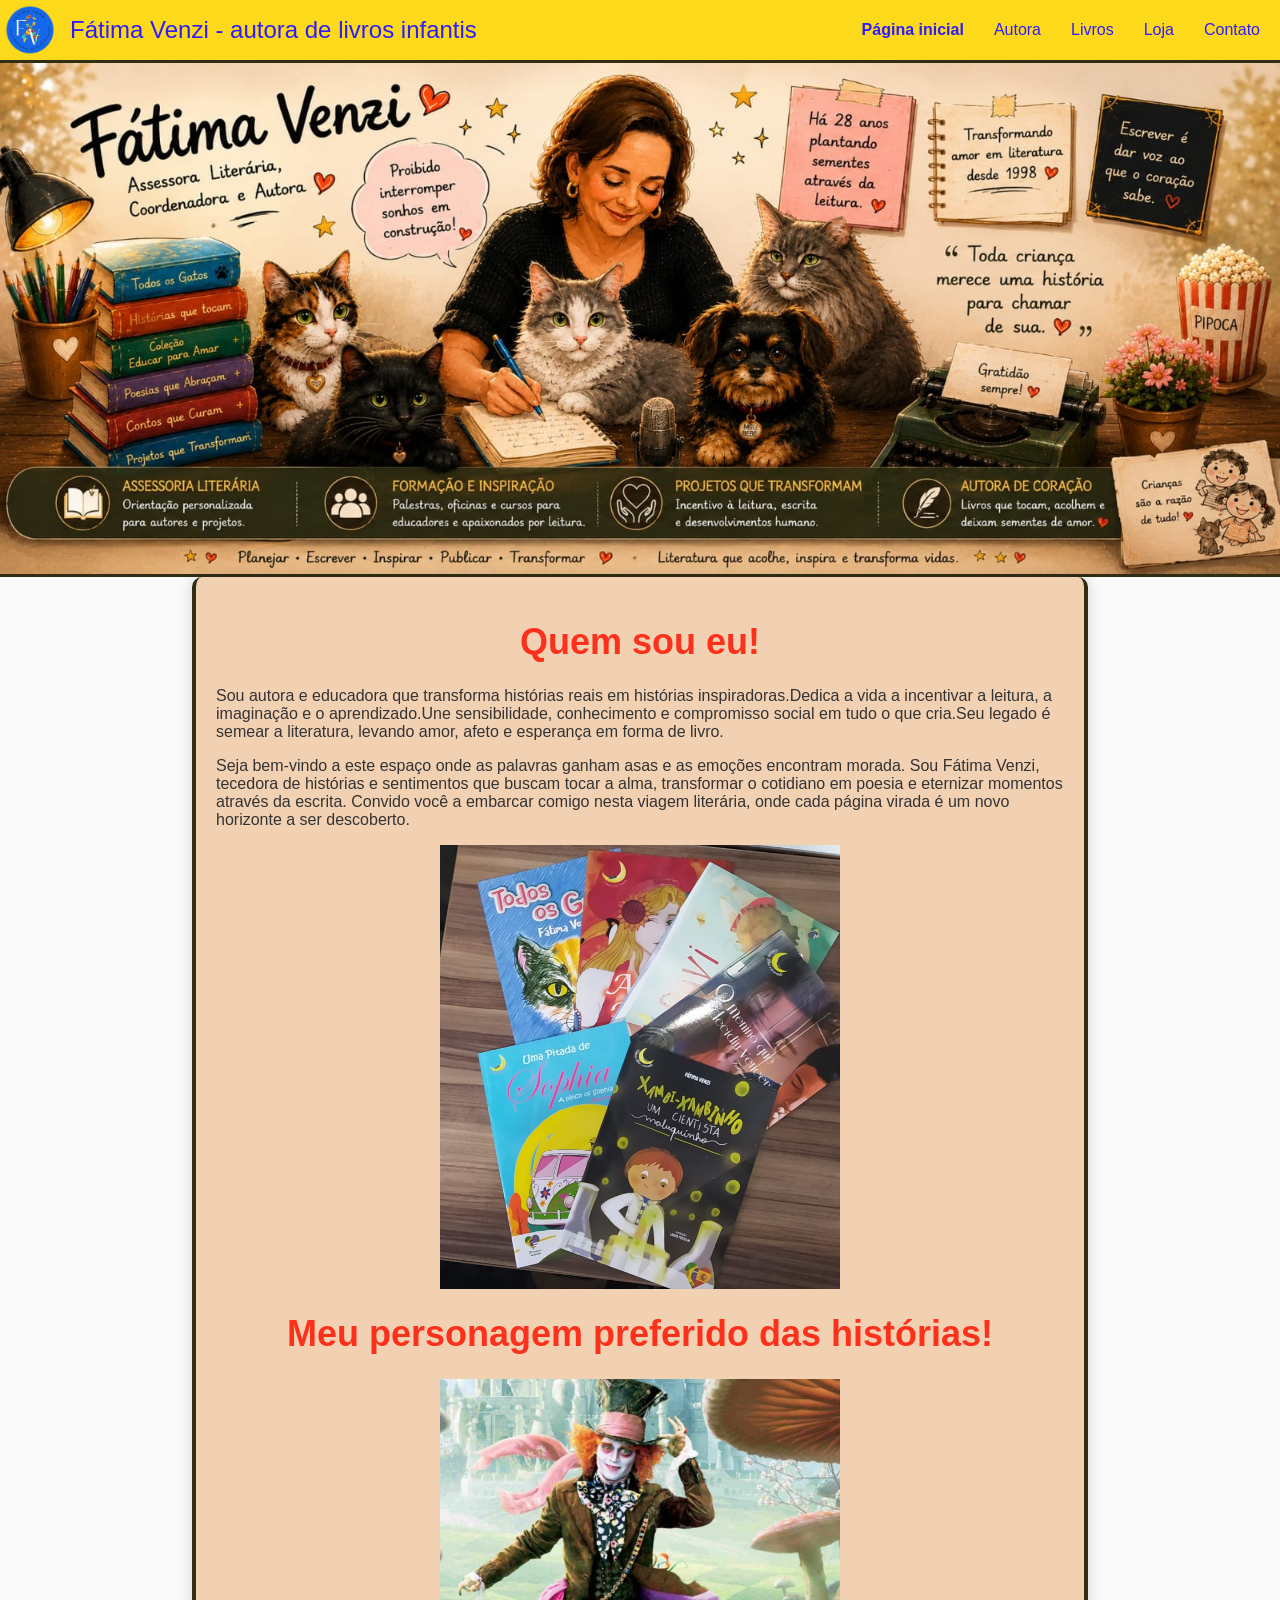
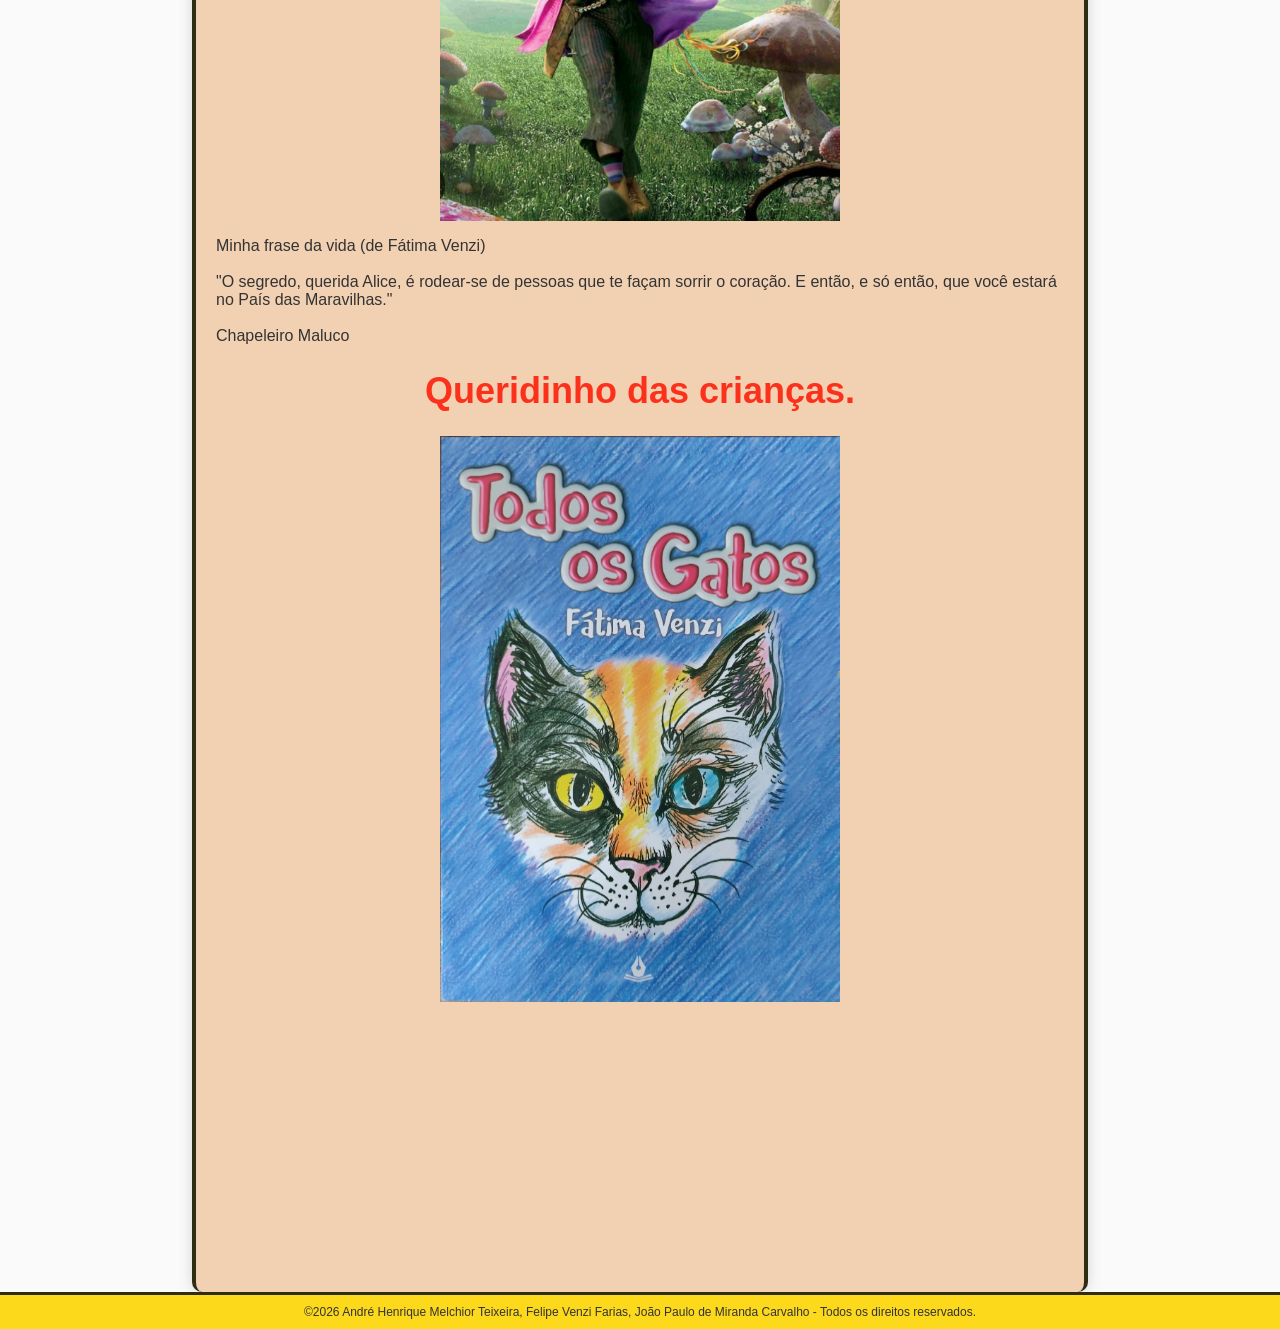
<file: index.html>
<!DOCTYPE html>
<html lang="en">
<head>
    <meta charset="UTF-8">
    <meta name="viewport" content="width=device-width, initial-scale=1.0">
    <title>Página Inicial</title>
    <link rel="stylesheet" href="style.css">
</head>
<body>
    <div class="container">
        <header>
            <nav>
                <div class="logo">
                    <a href="/index.html"><img src="/pasta-de-img/logo.png" alt="logo com fita do quebra-cabeça e o escrito: Fátima Venzi, Autora autista"></a>
                    <a href="/index.html" class="titulo">Fátima Venzi - autora de livros infantis</a>
                </div>
                <div>
                    <ul>
                        <li><a href="index.html" class="ativo">Página inicial</a></li>
                        <li><a href="Autora.html">Autora</a></li>
                        <li><a href="Livros.html">Livros</a></li>
                        <li><a href="Loja.html">Loja</a></li>
                        <li><a href="Contato.html">Contato</a></li>
                    </ul>
                </div>
            </nav>
            <img src="/pasta-de-img/banner.jpeg" alt="Banner ilustrado de Fátima Venzi, assessora literária, coordenadora e autora. Ela aparece escrevendo em um caderno, cercada por gatos, um cachorro, livros e outros elementos ligados à literatura. O banner destaca seus 28 anos de atuação promovendo a leitura, a escrita e projetos de formação humana por meio da literatura." class="banner">
        </header>
        <main>
            <h1>Quem sou eu!</h1>
            <p>Sou autora e educadora que transforma histórias reais em histórias inspiradoras.Dedica a vida a incentivar a leitura, a imaginação e o aprendizado.Une sensibilidade, conhecimento e compromisso social em tudo o que cria.Seu legado é semear a literatura, levando  amor, afeto e esperança em forma de livro.</p>
            <p>Seja bem-vindo a este espaço onde as palavras ganham asas e as emoções encontram morada. Sou Fátima Venzi, tecedora de histórias e sentimentos que buscam tocar a alma, transformar o cotidiano em poesia e eternizar momentos através da escrita. Convido você a embarcar comigo nesta viagem literária, onde cada página virada é um novo horizonte a ser descoberto.</p>
            <img src="/pasta-de-img/todos-livros.jpeg" alt="Os 6 livros de Fátima em cima de uma mesa ">
            <h1>Meu personagem preferido das histórias!</h1>
            <img src="/pasta-de-img/chapeleiro.jpeg" alt="Personagem chapeleiro maluco do filme alice no país das maravilhas">
            <p>
                Minha frase da vida (de Fátima Venzi) <br><br>
                "O segredo, querida Alice, é rodear-se de pessoas que te façam sorrir o coração. E então, e só então, que você estará no País das Maravilhas." <br><br>
                Chapeleiro Maluco
            </p>
            <h1>Queridinho das crianças.</h1>
            <div class="separar">
                <img src="/pasta-de-img/Todos-os-gatos.jpeg" alt="Capa do livro todos os gatos em que tem a cara de um gato centralizada">
                <video autoplay muted loop playsinline>
                    <source src="/pasta-de-img/Davi-lixo-mar.mp4" type="video/mp4">
                </video>
            </div>

        </main>
        <footer>
            &copy2026 André Henrique Melchior Teixeira, Felipe Venzi Farias, João Paulo de Miranda Carvalho - Todos os direitos reservados.
        </footer>
    </div>
</body>
</html>
</file>
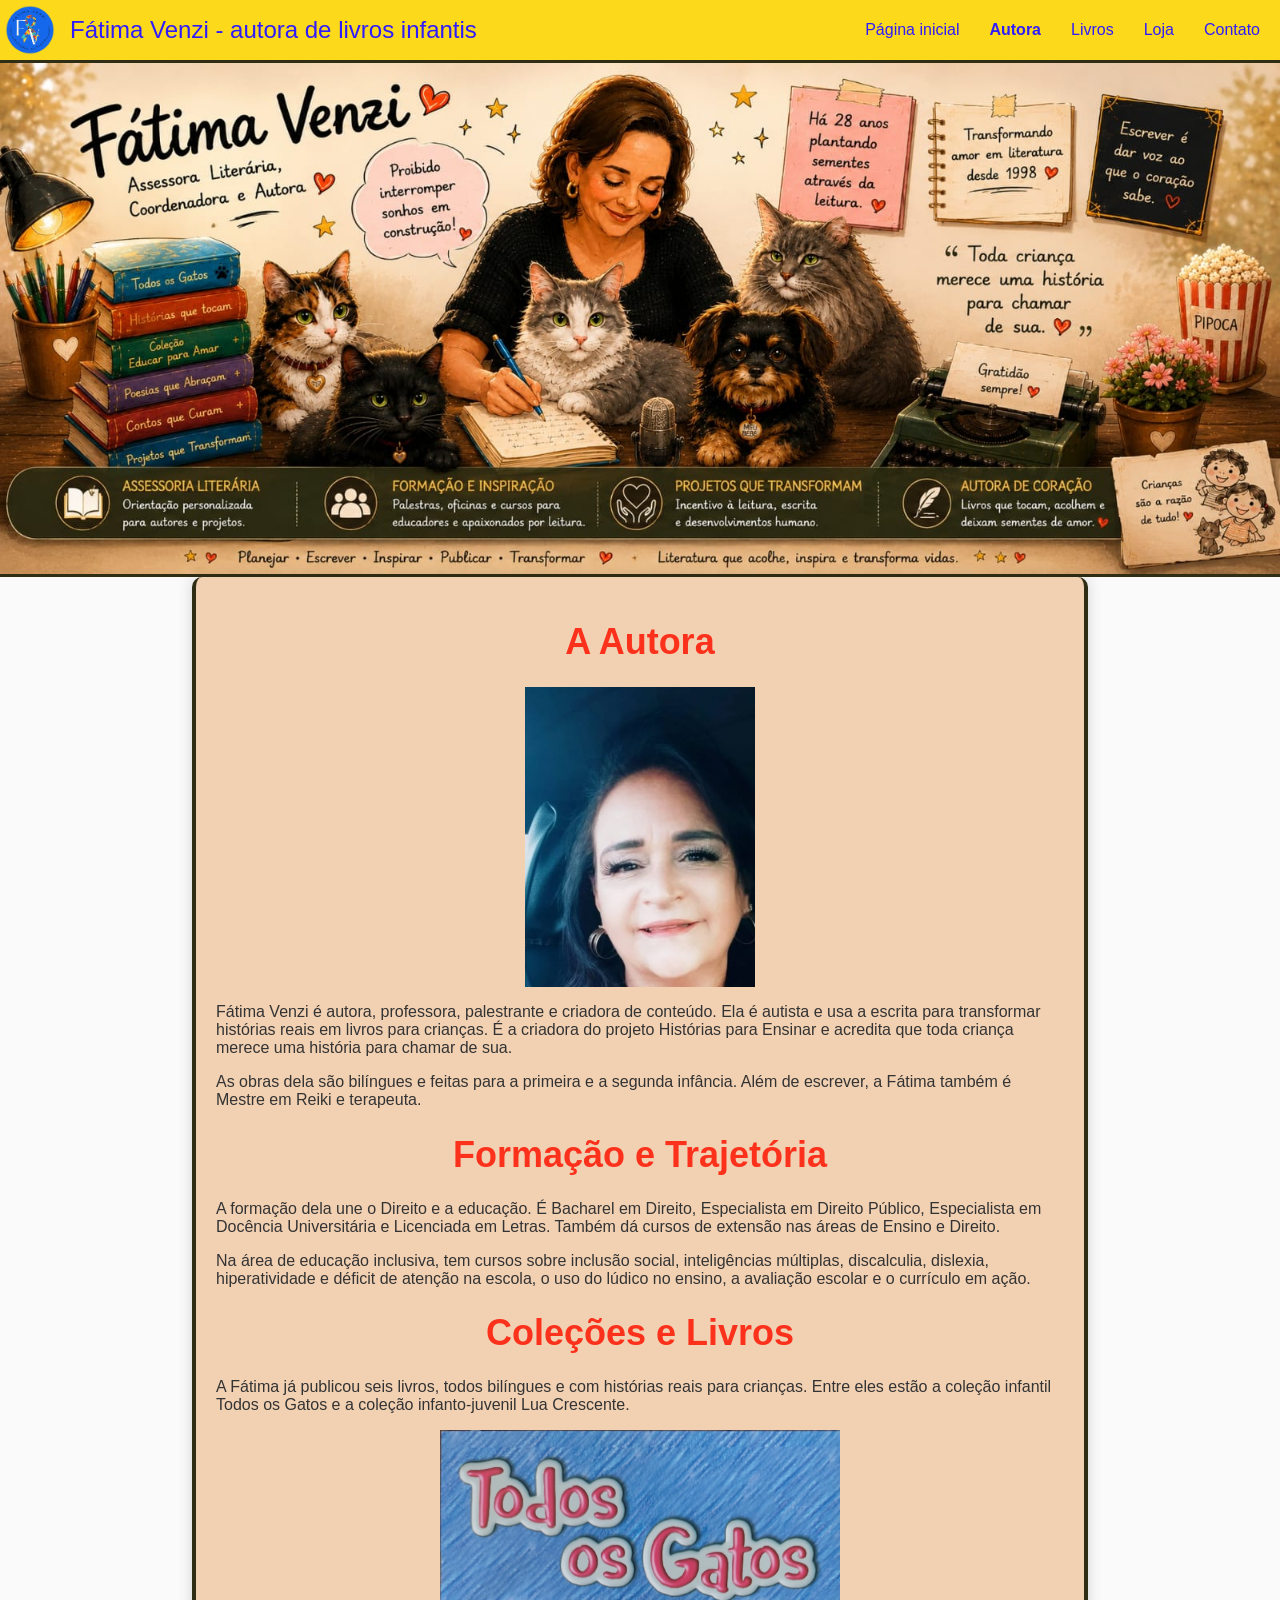
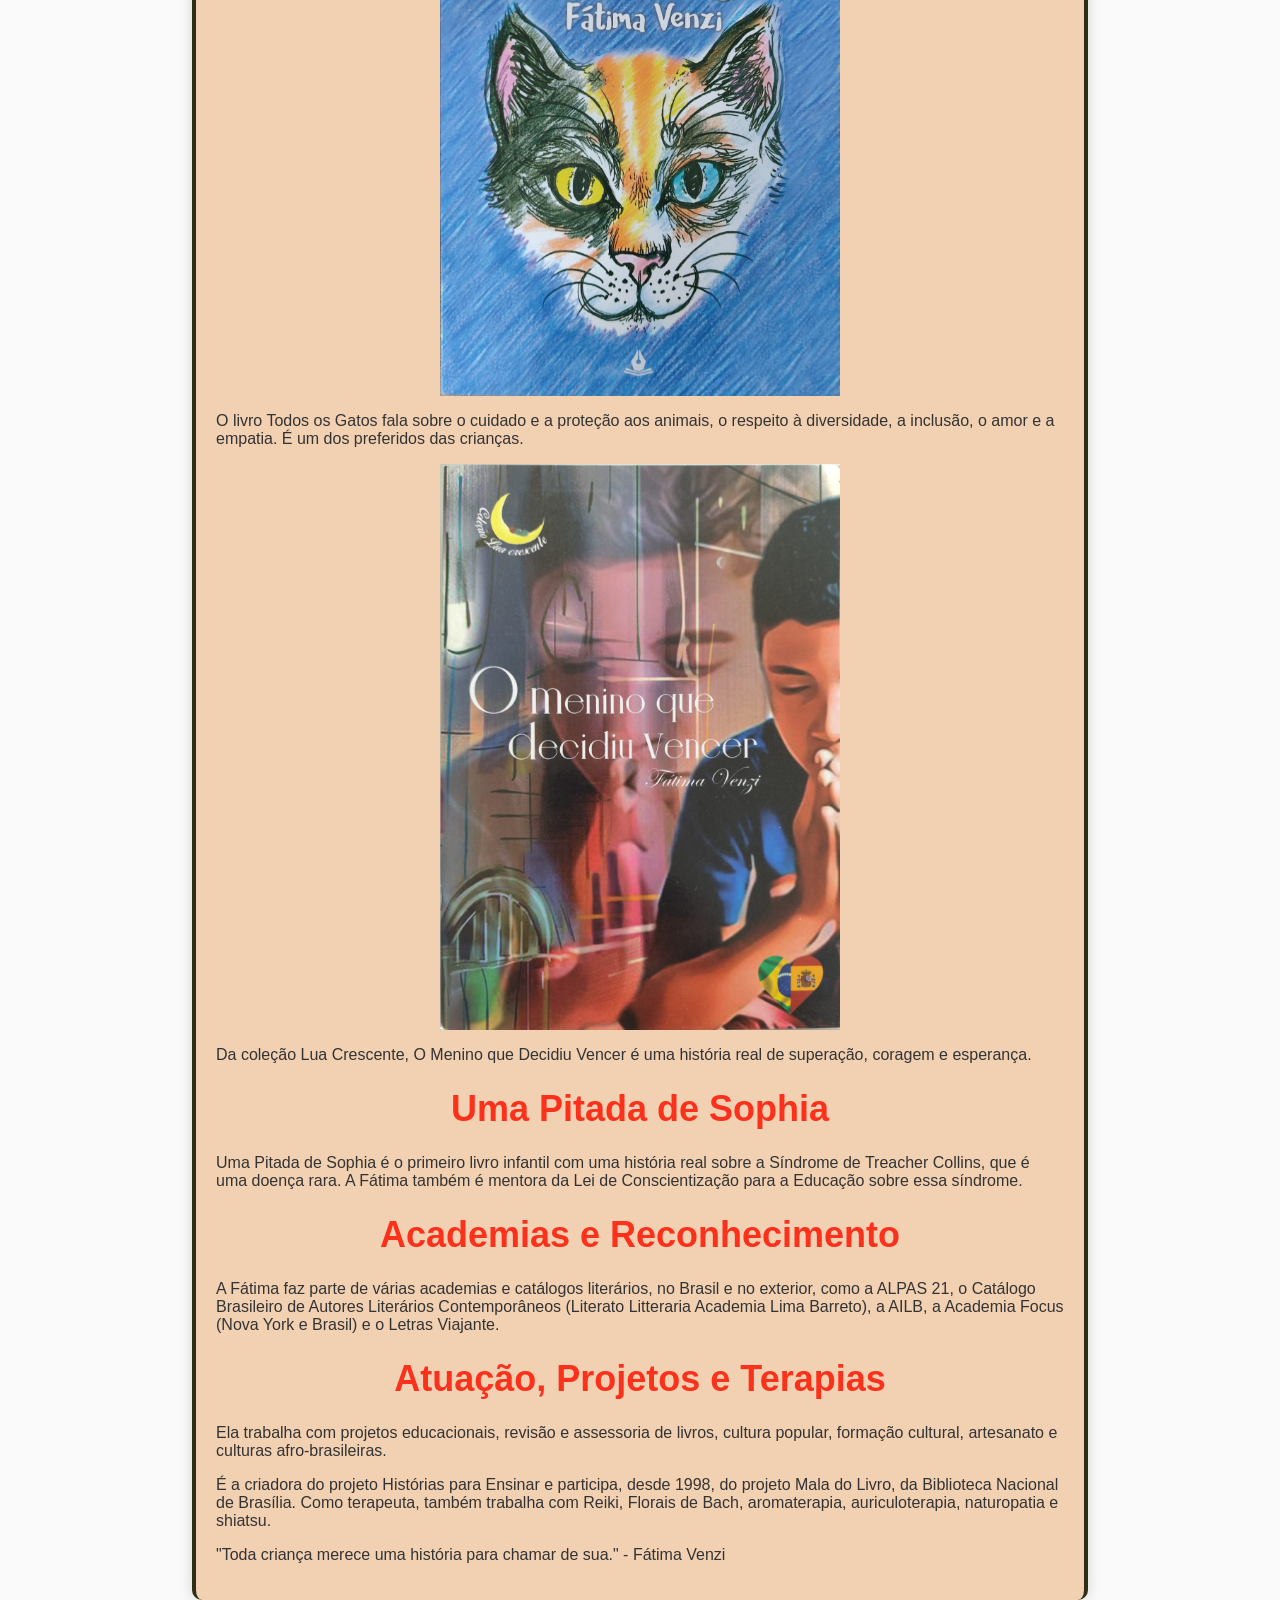
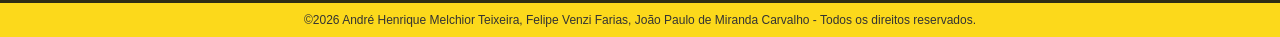
<file: Autora.html>
<!DOCTYPE html>
<html lang="pt-br">
<head>
    <meta charset="UTF-8">
    <meta name="viewport" content="width=device-width, initial-scale=1.0">
    <title>Autora</title>
    <link rel="stylesheet" href="style.css">
</head>
<body>
    <div class="container">
        <header>
            <nav>
                <div class="logo">
                    <a href="index.html"><img src="pasta-de-img/logo.png" alt="logo com fita do quebra-cabeça e o escrito: Fátima Venzi, Autora autista"></a>
                    <a href="index.html" class="titulo">Fátima Venzi - autora de livros infantis</a>
                </div>
                <div>
                    <ul>
                        <li><a href="index.html">Página inicial</a></li>
                        <li><a href="Autora.html" class="ativo">Autora</a></li>
                        <li><a href="Livros.html">Livros</a></li>
                        <li><a href="Loja.html">Loja</a></li>
                        <li><a href="Contato.html">Contato</a></li>
                    </ul>
                </div>
            </nav>
            <img src="pasta-de-img/banner.jpeg" alt="Banner ilustrado de Fátima Venzi, assessora literária, coordenadora e autora. Ela aparece escrevendo em um caderno, cercada por gatos, um cachorro, livros e outros elementos ligados à literatura. O banner destaca seus 28 anos de atuação promovendo a leitura, a escrita e projetos de formação humana por meio da literatura." class="banner">
        </header>
        <main>
            <h1>A Autora</h1>
            <img src="pasta-de-img/Fatima-retrato.jpeg" alt="Foto da autora Fátima Venzi" class="retrato">
            <p>Fátima Venzi é autora, professora, palestrante e criadora de conteúdo. Ela é autista e usa a escrita para transformar histórias reais em livros para crianças. É a criadora do projeto Histórias para Ensinar e acredita que toda criança merece uma história para chamar de sua.</p>
            <p>As obras dela são bilíngues e feitas para a primeira e a segunda infância. Além de escrever, a Fátima também é Mestre em Reiki e terapeuta.</p>

            <h1>Formação e Trajetória</h1>
            <p>A formação dela une o Direito e a educação. É Bacharel em Direito, Especialista em Direito Público, Especialista em Docência Universitária e Licenciada em Letras. Também dá cursos de extensão nas áreas de Ensino e Direito.</p>
            <p>Na área de educação inclusiva, tem cursos sobre inclusão social, inteligências múltiplas, discalculia, dislexia, hiperatividade e déficit de atenção na escola, o uso do lúdico no ensino, a avaliação escolar e o currículo em ação.</p>

            <h1>Coleções e Livros</h1>
            <p>A Fátima já publicou seis livros, todos bilíngues e com histórias reais para crianças. Entre eles estão a coleção infantil Todos os Gatos e a coleção infanto-juvenil Lua Crescente.</p>
            <img src="pasta-de-img/Todos-os-gatos.jpeg" alt="Capa do livro Todos os Gatos, de Fátima Venzi. O fundo é azul com textura de lápis de cor. No centro, há um desenho detalhado do rosto de um gato visto de frente, com pelagem preta, branca e laranja, nariz rosado e olhos de cores diferentes: o esquerdo amarelo e o direito azul. O título aparece na parte superior em letras rosas com contorno claro, e o nome da autora logo abaixo em branco.">
            <p>O livro Todos os Gatos fala sobre o cuidado e a proteção aos animais, o respeito à diversidade, a inclusão, o amor e a empatia. É um dos preferidos das crianças.</p>
            <img src="pasta-de-img/Menino-venceu.jpeg" alt="Capa do livro 'O menino que decidiu vencer', de Fátima Venzi. Em um fundo de tons escuros e abstratos, com traços geométricos e pinceladas em diversas cores, aparece a imagem de um menino de cabelos escuros em atitude de oração, com as mãos unidas e os olhos fechados. Ao fundo, vê-se uma composição artística com um rosto humano parcialmente sobreposto, criando um efeito de reflexão e introspecção. O título está destacado ao centro em letras grandes e claras. No canto superior esquerdo, aparece o selo da coleção Lua Crescente, representado por uma lua amarela.">
            <p>Da coleção Lua Crescente, O Menino que Decidiu Vencer é uma história real de superação, coragem e esperança.</p>

            <h1>Uma Pitada de Sophia</h1>
            <p>Uma Pitada de Sophia é o primeiro livro infantil com uma história real sobre a Síndrome de Treacher Collins, que é uma doença rara. A Fátima também é mentora da Lei de Conscientização para a Educação sobre essa síndrome.</p>

            <h1>Academias e Reconhecimento</h1>
            <p>A Fátima faz parte de várias academias e catálogos literários, no Brasil e no exterior, como a ALPAS 21, o Catálogo Brasileiro de Autores Literários Contemporâneos (Literato Litteraria Academia Lima Barreto), a AILB, a Academia Focus (Nova York e Brasil) e o Letras Viajante.</p>

            <h1>Atuação, Projetos e Terapias</h1>
            <p>Ela trabalha com projetos educacionais, revisão e assessoria de livros, cultura popular, formação cultural, artesanato e culturas afro-brasileiras.</p>
            <p>É a criadora do projeto Histórias para Ensinar e participa, desde 1998, do projeto Mala do Livro, da Biblioteca Nacional de Brasília. Como terapeuta, também trabalha com Reiki, Florais de Bach, aromaterapia, auriculoterapia, naturopatia e shiatsu.</p>

            <p>"Toda criança merece uma história para chamar de sua." - Fátima Venzi</p>
        </main>
        <footer>
            &copy2026 André Henrique Melchior Teixeira, Felipe Venzi Farias, João Paulo de Miranda Carvalho - Todos os direitos reservados.
        </footer>
    </div>
</body>
</html>
</file>
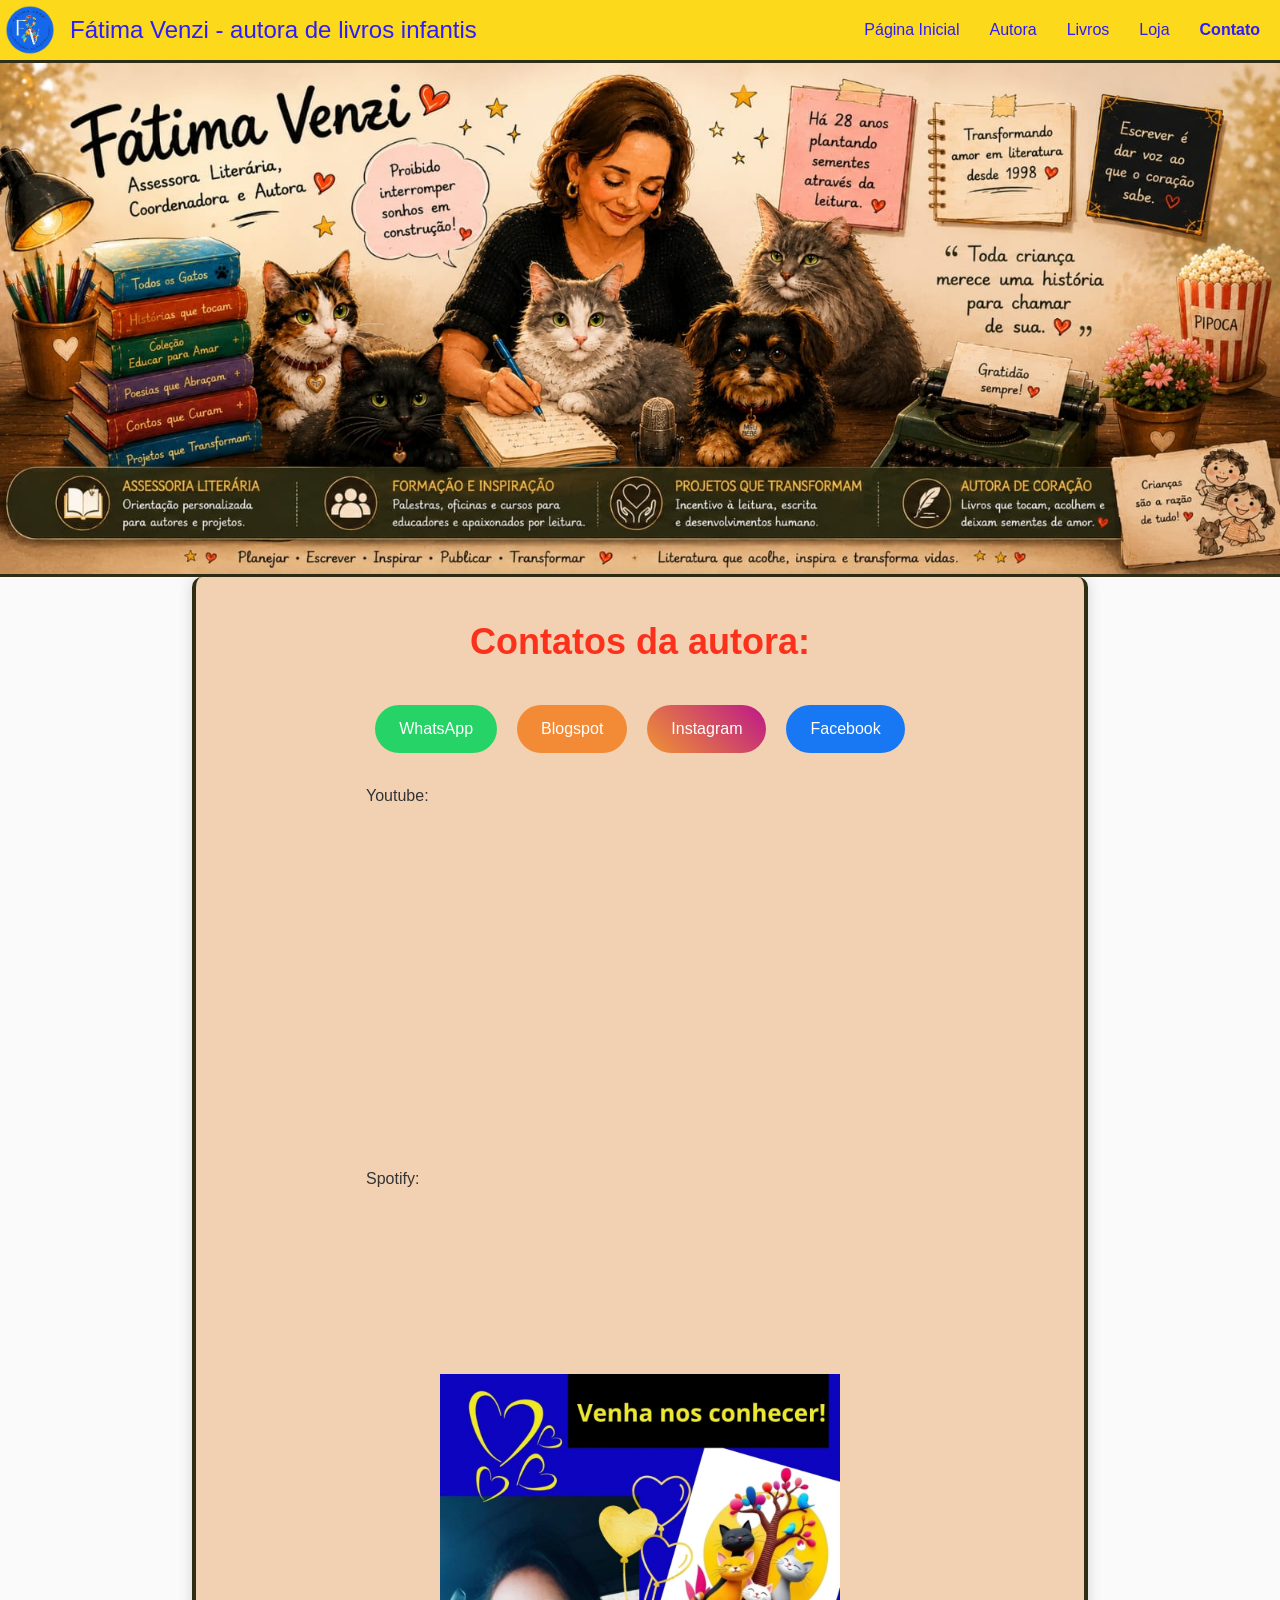
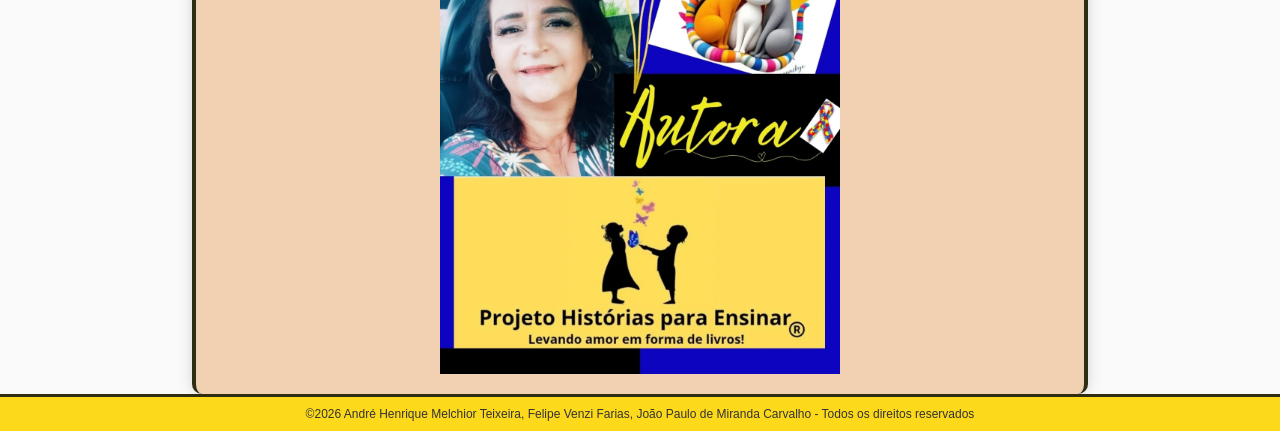
<file: Contato.html>
<!DOCTYPE html>
<html lang="pt-br">

<head>
    <meta charset="UTF-8">
    <meta name="viewport" content="width=device-width, initial-scale=1.0">
    <title>Contato</title>
    <link rel="stylesheet" href="style.css">

</head>

<body>

    <div class="container">
        <header>
            <nav>
                <div class="logo">
                    <a href="index.html"><img src="/pasta-de-img/logo.png"
                        alt="logo com fita do quebra-cabeça e o escrito: Fátima Venzi, Autora autista"></a>
                    <a href="/index.html" class="titulo">Fátima Venzi - autora de livros infantis</a>
                </div>

                <div>
                    <ul>
                        <li><a href="index.html">Página Inicial</a></li>
                        <li><a href="Autora.html">Autora</a></li>
                        <li><a href="Livros.html">Livros</a></li>
                        <li><a href="Loja.html">Loja</a></li>
                        <li><a href="Contato.html" class="ativo">Contato</a></li>
                    </ul>
                </div>
            </nav>
            <img src="pasta-de-img/banner.jpeg"
                alt="Banner ilustrado de Fátima Venzi, assessora literária, coordenadora e autora. Ela aparece escrevendo em um caderno, cercada por gatos, um cachorro, livros e outros elementos ligados à literatura. O banner destaca seus 28 anos de atuação promovendo a leitura, a escrita e projetos de formação humana por meio da literatura."
                class="banner">
        </header>

        <main class="contato">
            <h1>Contatos da autora:</h1>
            <br>
            <div class="links">
                <a href="https://wa.me/61992712610?text=Olá%2C%20Observei%20os%20seus%20livros!%20Gostaria%20de%20mais%20informações!"
                    target="_blank" class="WhatsApp">WhatsApp</a>

                <a href="https://kandofatimavenzi.blogspot.com/" class="blogspot" target="_blank">Blogspot</a>

                <a href="https://www.instagram.com/fvenzi" class="instagram" target="_blank">Instagram</a>

                <a href="https://www.facebook.com/fvenzi10" class="facebook" target="_blank">Facebook</a>

            </div>

            <br>
            <p class="spy">Youtube:</p>
            <iframe width="560" height="315"
                src="https://www.youtube.com/embed/o-XWTnoGSU4?si=UxNW0jHC9cZtkCTc&autoplay=1&mute=1&loop=1&playlist=o-XWTnoGSU4"
                title="YouTube video player" frameborder="0"
                allow="accelerometer; autoplay; clipboard-write; encrypted-media; gyroscope; picture-in-picture; web-share"
                referrerpolicy="strict-origin-when-cross-origin" allowfullscreen class="video"></iframe>

            <br>
            <p class="spy">Spotify:</p>
            <iframe data-testid="embed-iframe" style="border-radius:12px"
                src="https://open.spotify.com/embed/show/69AslFzhxhL6ZGSQjHXKxv?utm_source=generator&theme=0"
                width="560" height="152" frameBorder="0" allowfullscreen=""
                allow="autoplay; clipboard-write; encrypted-media; fullscreen; picture-in-picture"
                loading="lazy" class="video"></iframe>

            <br>
            <img src="/pasta-de-img/Capa-autora.jpeg" alt="foto da autora chamando você para conhece-la">




        </main>

        <footer>
            &copy;2026 André Henrique Melchior Teixeira, Felipe Venzi Farias, João Paulo de Miranda Carvalho - Todos os
            direitos reservados
        </footer>
    </div>

</body>

</html>
</file>
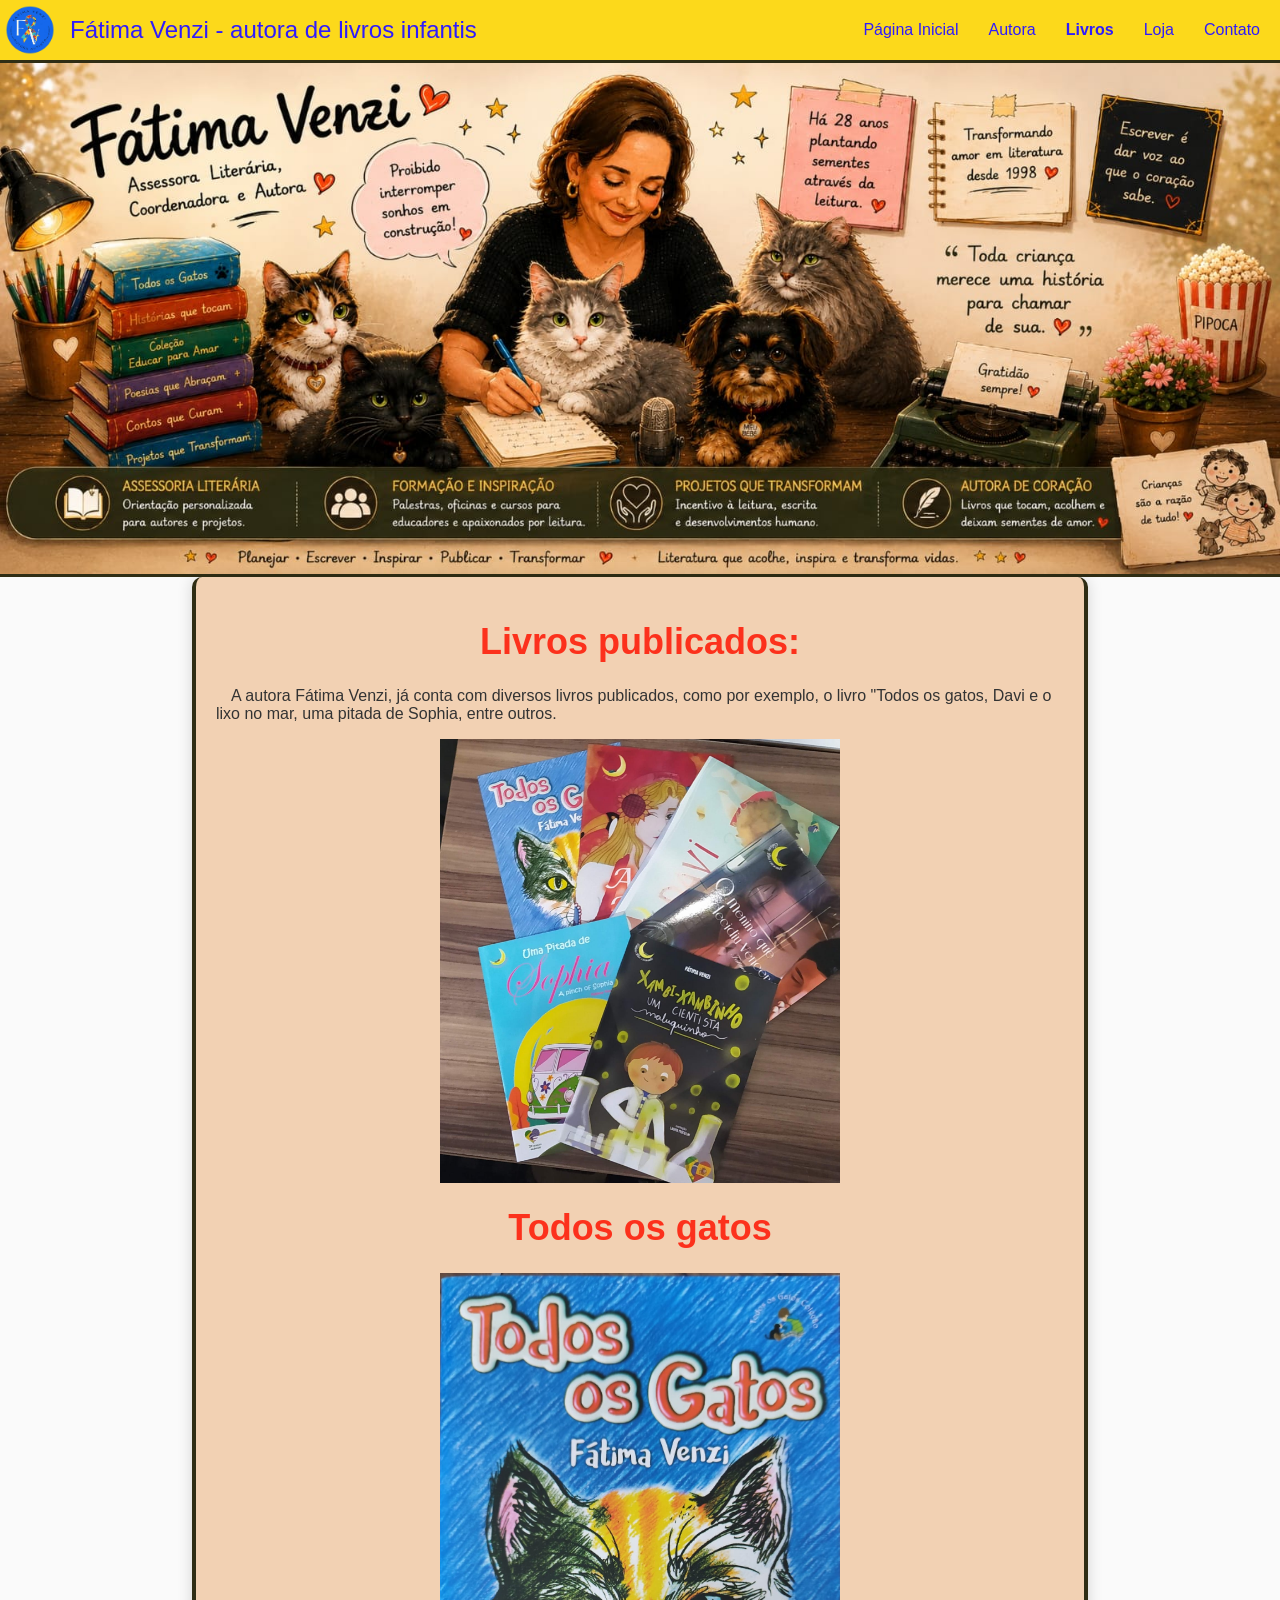
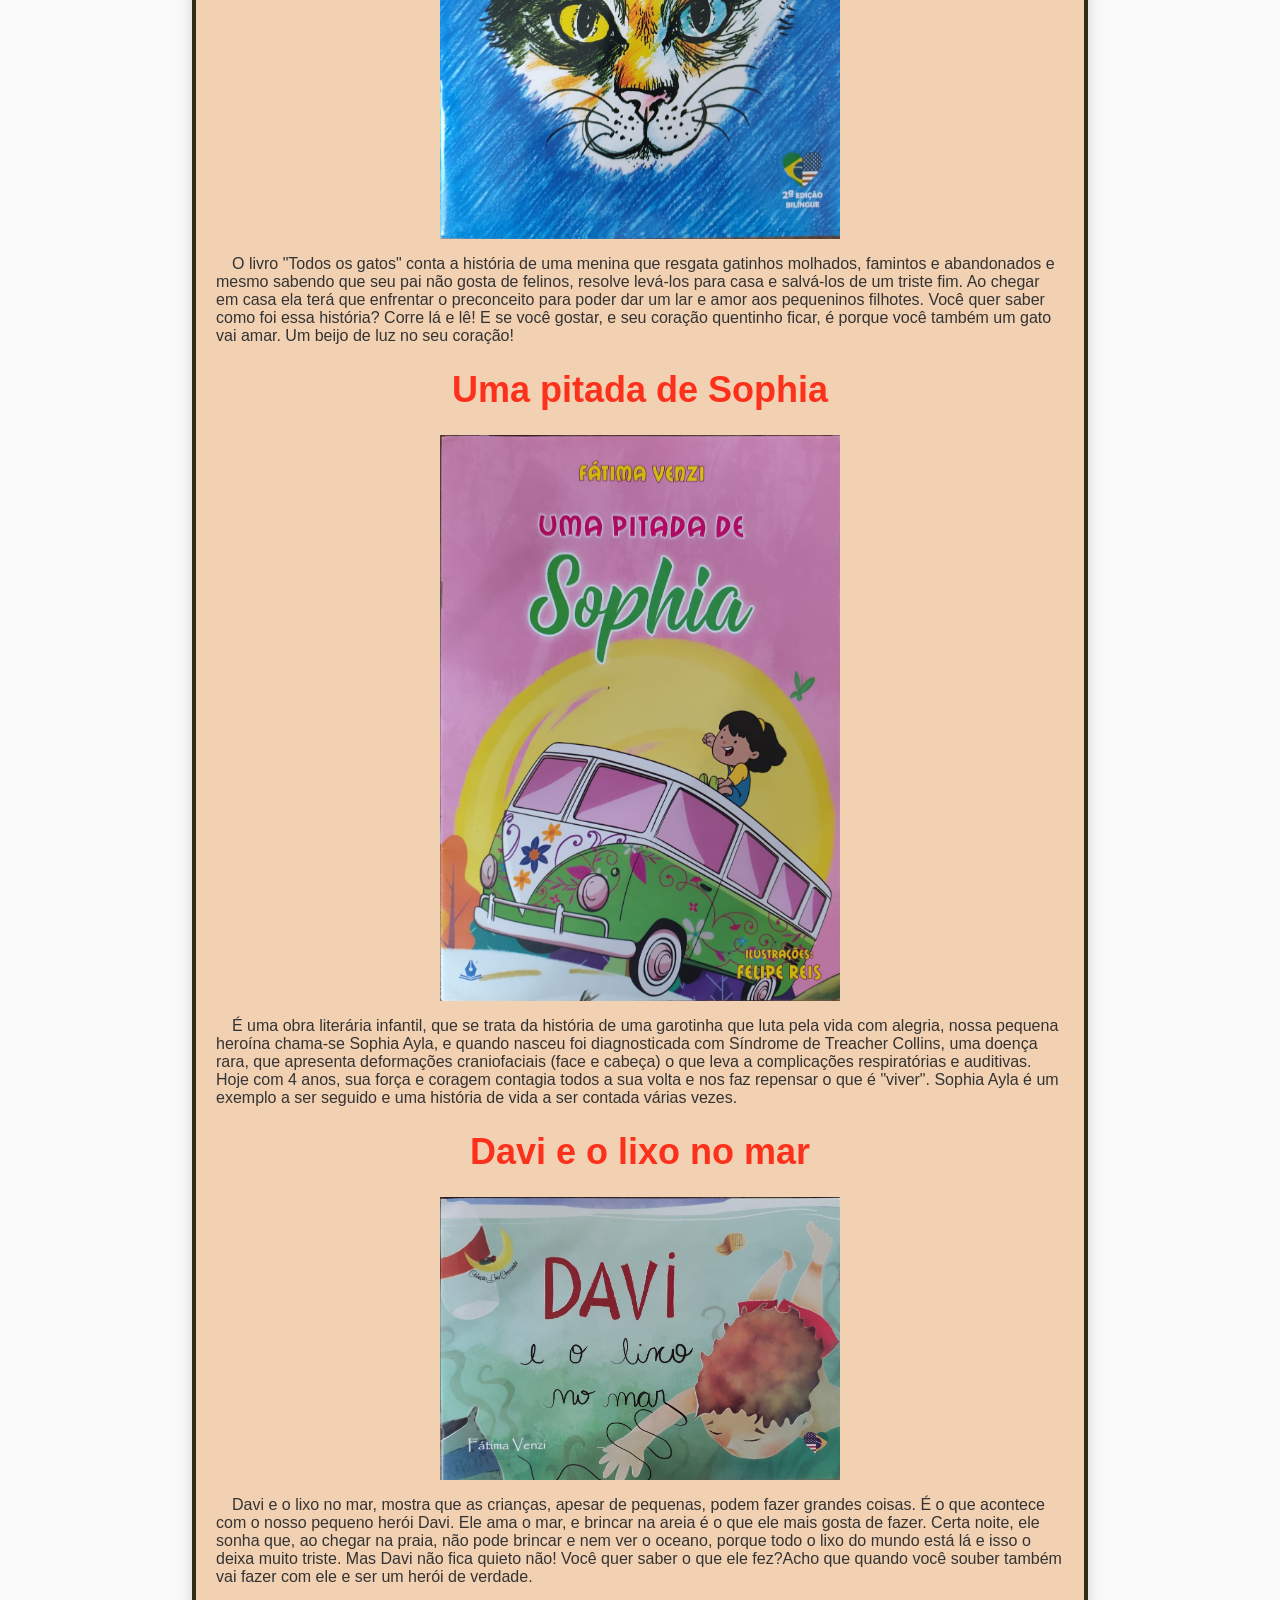
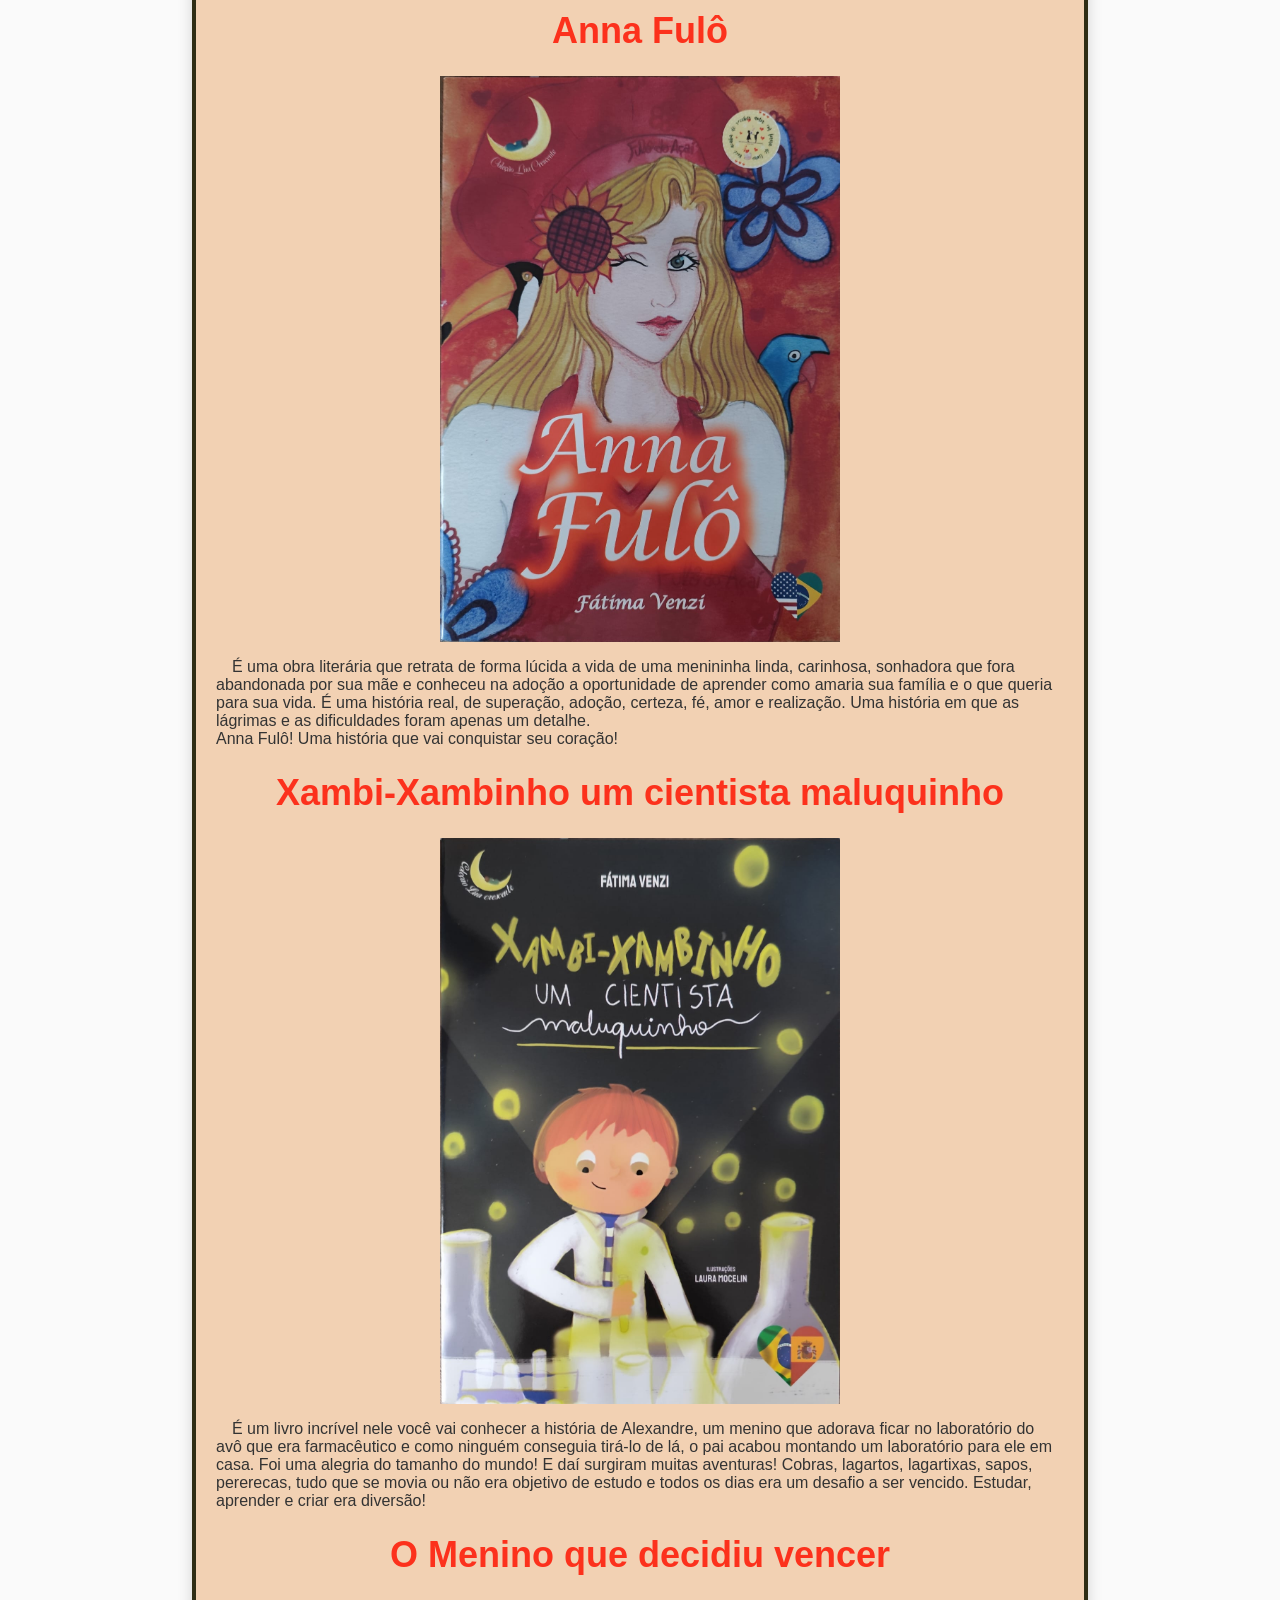
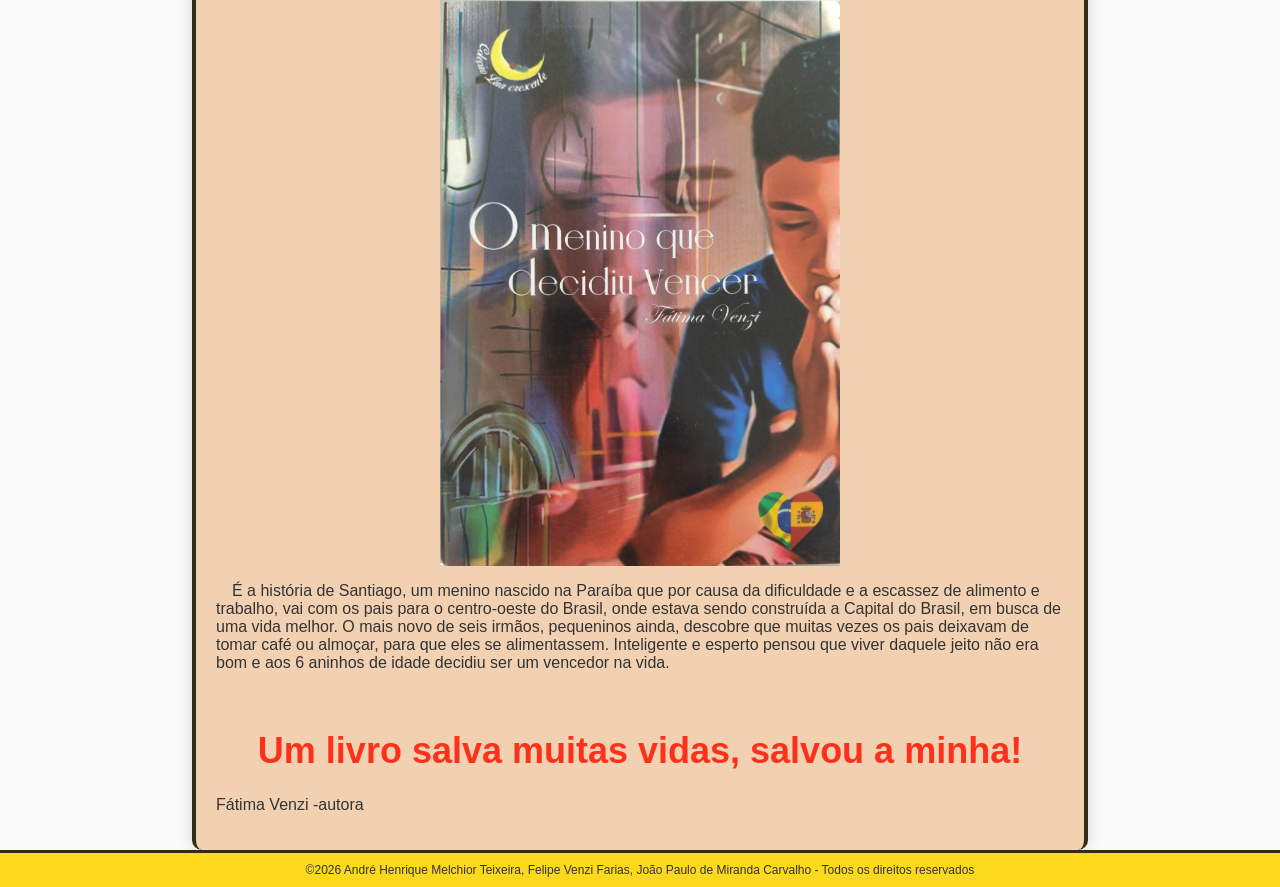
<file: Livros.html>
<!DOCTYPE html>
<html lang="pt-br">
<head>
    <meta charset="UTF-8">
    <meta name="viewport" content="width=device-width, initial-scale=1.0">
    <title>Livros</title>
    <link rel="stylesheet" href="style.css">

    

</head>
<body>

    <div class="container">
        <header>
            <nav>
                <div class="logo">
                    <a href="index.html"><img src="/pasta-de-img/logo.png"
                        alt="logo com fita do quebra-cabeça e o escrito: Fátima Venzi, Autora autista"></a>
                    <a href="/index.html" class="titulo">Fátima Venzi - autora de livros infantis</a>
                </div>

                <div>
                    <ul>
                        <li><a href="index.html">Página Inicial</a></li>
                        <li><a href="Autora.html">Autora</a></li>
                        <li><a href="Livros.html" class="ativo">Livros</a></li>
                        <li><a href="Loja.html">Loja</a></li>
                        <li><a href="Contato.html">Contato</a></li>
                    </ul>
                </div>
            </nav>
            <img src="pasta-de-img/banner.jpeg"
                alt="Banner ilustrado de Fátima Venzi, assessora literária, coordenadora e autora. Ela aparece escrevendo em um caderno, cercada por gatos, um cachorro, livros e outros elementos ligados à literatura. O banner destaca seus 28 anos de atuação promovendo a leitura, a escrita e projetos de formação humana por meio da literatura."
                class="banner">
        </header>
        
        <main>
            <h1>Livros publicados:</h1>
            <p>&emsp;A autora Fátima Venzi, já conta com diversos livros publicados, como por exemplo, o livro "Todos os gatos, Davi e o lixo no mar, uma pitada de Sophia, entre outros.</p>
            <img src="/pasta-de-img/todos-livros.jpeg" alt="Imagem com todos os livros da autora Fátima Venzi">
            <h1>Todos os gatos</h1>
            <img src="/pasta-de-img/Gatos-bilingue.jpeg" alt="Capa do livro Todos os Gatos, de Fátima Venzi. O fundo é azul com textura de lápis de cor. No centro, há um desenho detalhado do rosto de um gato visto de frente, com pelagem preta, branca e laranja, nariz rosado e olhos de cores diferentes: o esquerdo amarelo e o direito azul. O título aparece na parte superior em letras rosas com contorno claro, e o nome da autora logo abaixo em branco.">
            <p>&emsp;O livro "Todos os gatos" conta a história de uma menina que resgata gatinhos molhados, famintos e abandonados e mesmo sabendo que seu pai não gosta de felinos, resolve levá-los para casa e salvá-los de um triste fim. Ao chegar em casa ela terá que enfrentar o preconceito para poder dar um lar e amor aos pequeninos filhotes. Você quer saber como foi essa história? Corre lá e lê! E se você gostar, e seu coração quentinho ficar, é porque você também um gato vai amar. Um beijo de luz no seu coração!</p>
            <h1>Uma pitada de Sophia</h1>
            <img src="/pasta-de-img/uma-pitada-de-sophia.jpeg" alt="Capa do livro Uma Pitada de Sophia, de Fátima Venzi. Em fundo rosa, o título aparece em destaque, com a palavra “Sophia” em letras grandes verdes. Na parte inferior, uma menina sorridente de cabelos escuros está sentada sobre uma kombi estilizada nas cores verde e branca, decorada com flores e arabescos coloridos. Ao fundo, há um grande círculo amarelo que lembra o sol e pequenos elementos da natureza, como uma borboleta. As ilustrações são de Felipe Reis.">
            <p>&emsp;É uma obra literária infantil, que se trata da história de uma garotinha que luta pela vida com alegria, nossa pequena heroína chama-se Sophia Ayla, e quando nasceu foi diagnosticada com Síndrome de Treacher Collins, uma doença rara, que apresenta deformações craniofaciais (face e cabeça) o que leva a complicações respiratórias e auditivas. Hoje com 4 anos, sua força e coragem contagia todos a sua volta e nos faz repensar o que é "viver". Sophia Ayla é um exemplo a ser seguido e uma história de vida a ser contada várias vezes.</p>
            <h1>Davi e o lixo no mar</h1>
            <img src="/pasta-de-img/davi-e-o-lixo-no-mar.jpeg" alt="Capa do livro Davi e o lixo no mar, de Fátima Venzi. Em fundo com tons suaves de azul e verde que remetem ao ambiente marinho, aparece uma criança de cabelos cacheados mergulhando de cabeça para baixo na água. Linhas onduladas sugerem algas ou correntes marinhas. O título está centralizado, com “Davi” em letras vermelhas grandes e o restante em escrita cursiva preta. No canto inferior esquerdo, há uma garrafa parcialmente submersa, reforçando o tema da poluição marinha. No canto superior esquerdo, aparece o selo da coleção Lua Crescente.">
            <p>&emsp;Davi e o lixo no mar, mostra que as crianças, apesar de pequenas, podem fazer grandes coisas. É o que acontece com o nosso pequeno herói Davi. Ele ama o mar, e brincar na areia é o que ele mais gosta de fazer. Certa noite, ele sonha que, ao chegar na praia, não pode brincar e nem ver o oceano, porque todo o lixo do mundo está lá e isso o deixa muito triste. Mas Davi não fica quieto não! Você quer saber o que ele fez?Acho que quando você souber também vai fazer com ele e ser um herói de verdade.</p>
            <h1>Anna Fulô</h1>
            <img src="/pasta-de-img/anna-fulo.jpeg" alt="Capa do livro Anna Fulô, de Fátima Venzi. Em um fundo com tons quentes de vermelho e laranja, aparece a ilustração de uma jovem loira de cabelos longos, usando vestido vermelho e piscando um dos olhos. Uma flor de girassol adorna seus cabelos. Ao redor da personagem há elementos coloridos inspirados na fauna e na cultura brasileira, incluindo um tucano, uma arara azul e flores decorativas. O título está em destaque no centro da capa, em letras brancas grandes. No canto superior esquerdo, aparece o selo da coleção Lua Crescente.">
            <p>&emsp;É uma obra literária que retrata de forma lúcida a vida de uma menininha linda, carinhosa, sonhadora que fora abandonada por sua mãe e conheceu na adoção a oportunidade de aprender como amaria sua família e o que queria para sua vida. É uma história real, de superação, adoção, certeza, fé, amor e realização. Uma história em que as lágrimas e as dificuldades foram apenas um detalhe.
                <br>
            Anna Fulô! Uma história que vai conquistar seu coração!
            </p>
            <h1>Xambi-Xambinho um cientista maluquinho</h1>
            <img src="/pasta-de-img/xambi-xambinho.jpeg" alt="Capa do livro Xambi-Xambinho: um cientista maluquinho, de Fátima Venzi. Em um fundo escuro, iluminado por pequenos pontos amarelos que lembram luzes ou partículas brilhantes, aparece uma criança ruiva vestida com jaleco de cientista, segurando um tubo de ensaio. Ao redor dela há frascos e materiais de laboratório. O título está destacado na parte superior em letras amarelas e brancas. No canto superior esquerdo, aparece o selo da coleção Lua Crescente, e na parte inferior consta o crédito das ilustrações de Laura Mocelin.">
            <p>&emsp;É um livro incrível nele você vai conhecer a história de Alexandre, um menino que adorava ficar no laboratório do avô que era farmacêutico e como ninguém conseguia tirá-lo de lá, o pai acabou montando um laboratório para ele em casa. Foi uma alegria do tamanho do mundo! E daí surgiram muitas aventuras! Cobras, lagartos, lagartixas, sapos, pererecas, tudo que se movia ou não era objetivo de estudo e todos os dias era um desafio a ser vencido. Estudar, aprender e criar era diversão!</p>
            <h1>O Menino que decidiu vencer</h1>
            <img src="/pasta-de-img/Menino-venceu.jpeg" alt="Capa do livro 'O menino que decidiu vencer', de Fátima Venzi. Em um fundo de tons escuros e abstratos, com traços geométricos e pinceladas em diversas cores, aparece a imagem de um menino de cabelos escuros em atitude de oração, com as mãos unidas e os olhos fechados. Ao fundo, vê-se uma composição artística com um rosto humano parcialmente sobreposto, criando um efeito de reflexão e introspecção. O título está destacado ao centro em letras grandes e claras. No canto superior esquerdo, aparece o selo da coleção Lua Crescente, representado por uma lua amarela.">
            <p>&emsp;É a história de Santiago, um menino nascido na Paraíba que por causa da dificuldade e a escassez de alimento e trabalho, vai com os pais para o centro-oeste do Brasil, onde estava sendo construída a Capital do Brasil, em busca de uma vida melhor. O mais novo de seis irmãos, pequeninos ainda, descobre que muitas vezes os pais deixavam de tomar café ou almoçar, para que eles se alimentassem. Inteligente e esperto pensou que viver daquele jeito não era bom e aos 6 aninhos de idade decidiu ser um vencedor na vida.</p><br>
            <h1>Um livro salva muitas vidas, salvou a minha! </h1>
                <p>Fátima Venzi -autora</p>
        </main>
        
        <footer>
            &copy;2026 André Henrique Melchior Teixeira, Felipe Venzi Farias, João Paulo de Miranda Carvalho - Todos os direitos reservados
        </footer>
    </div>

</body>
</html>
</file>
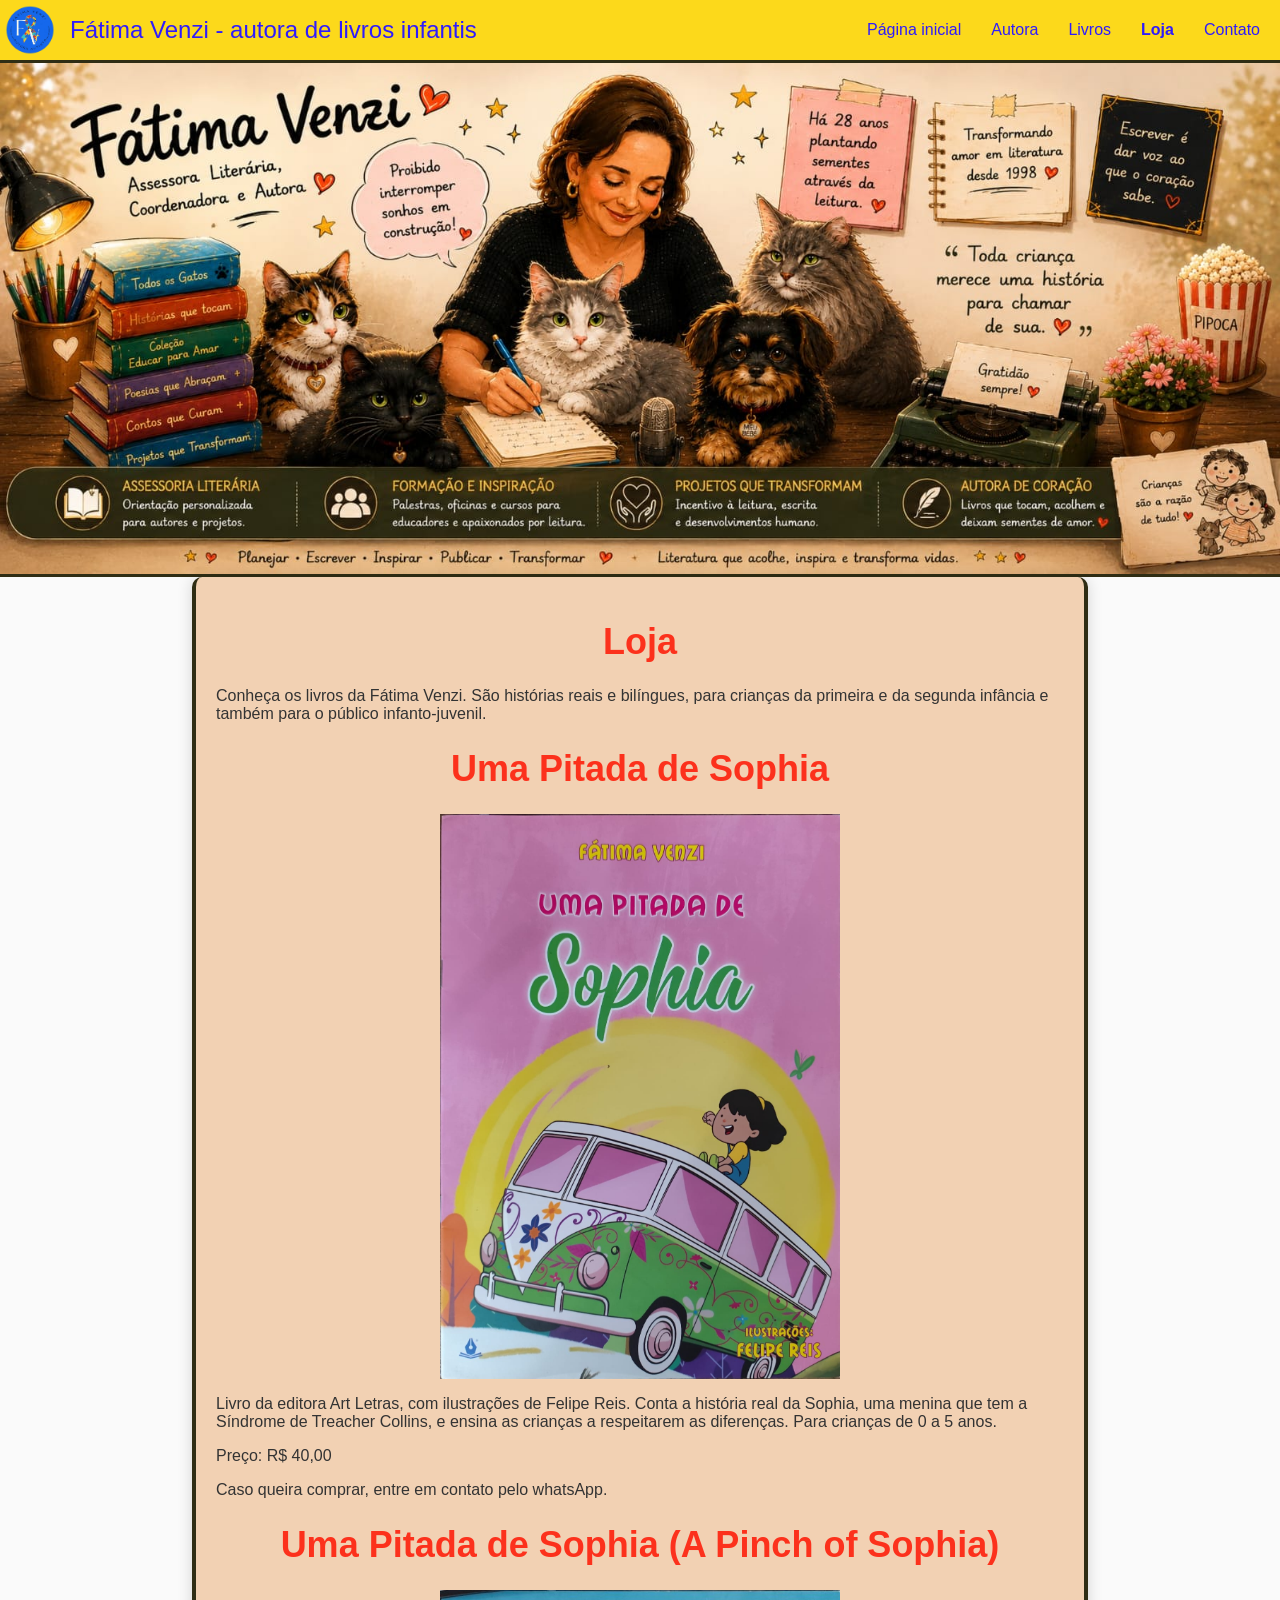
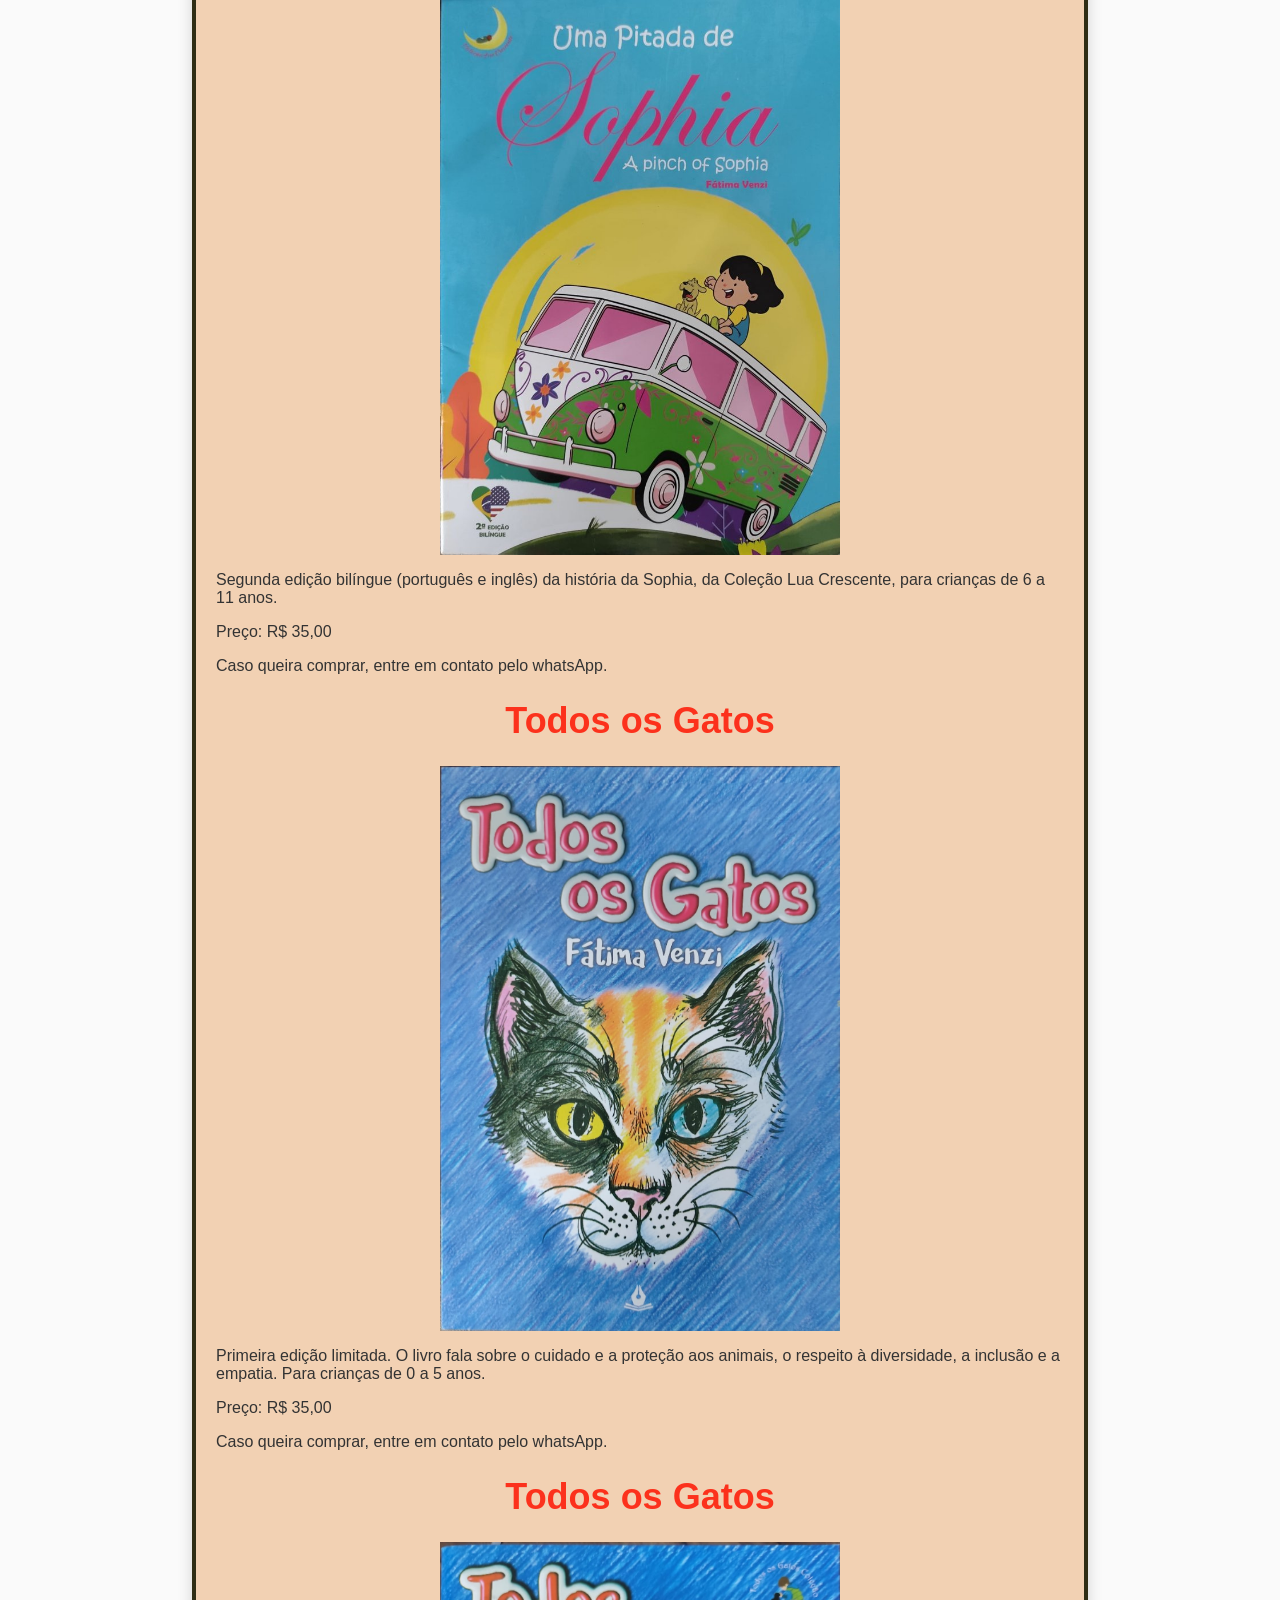
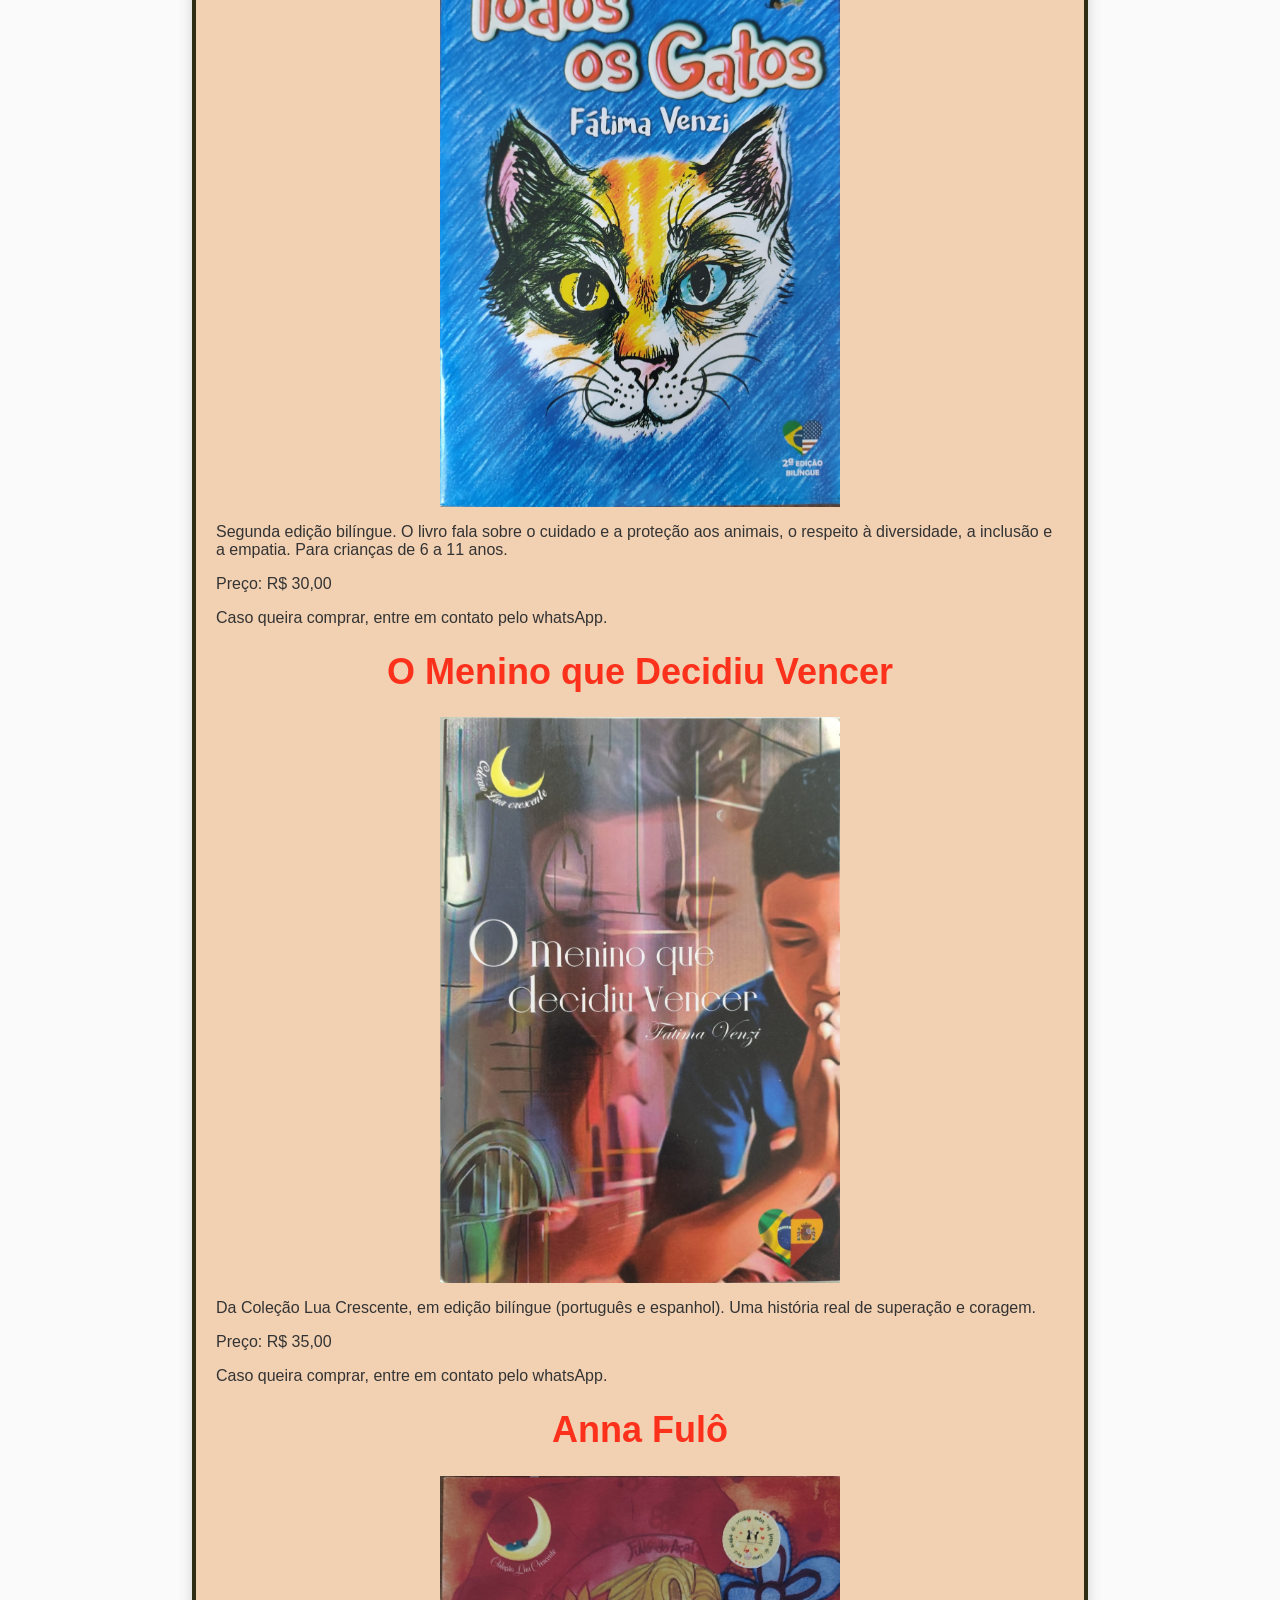
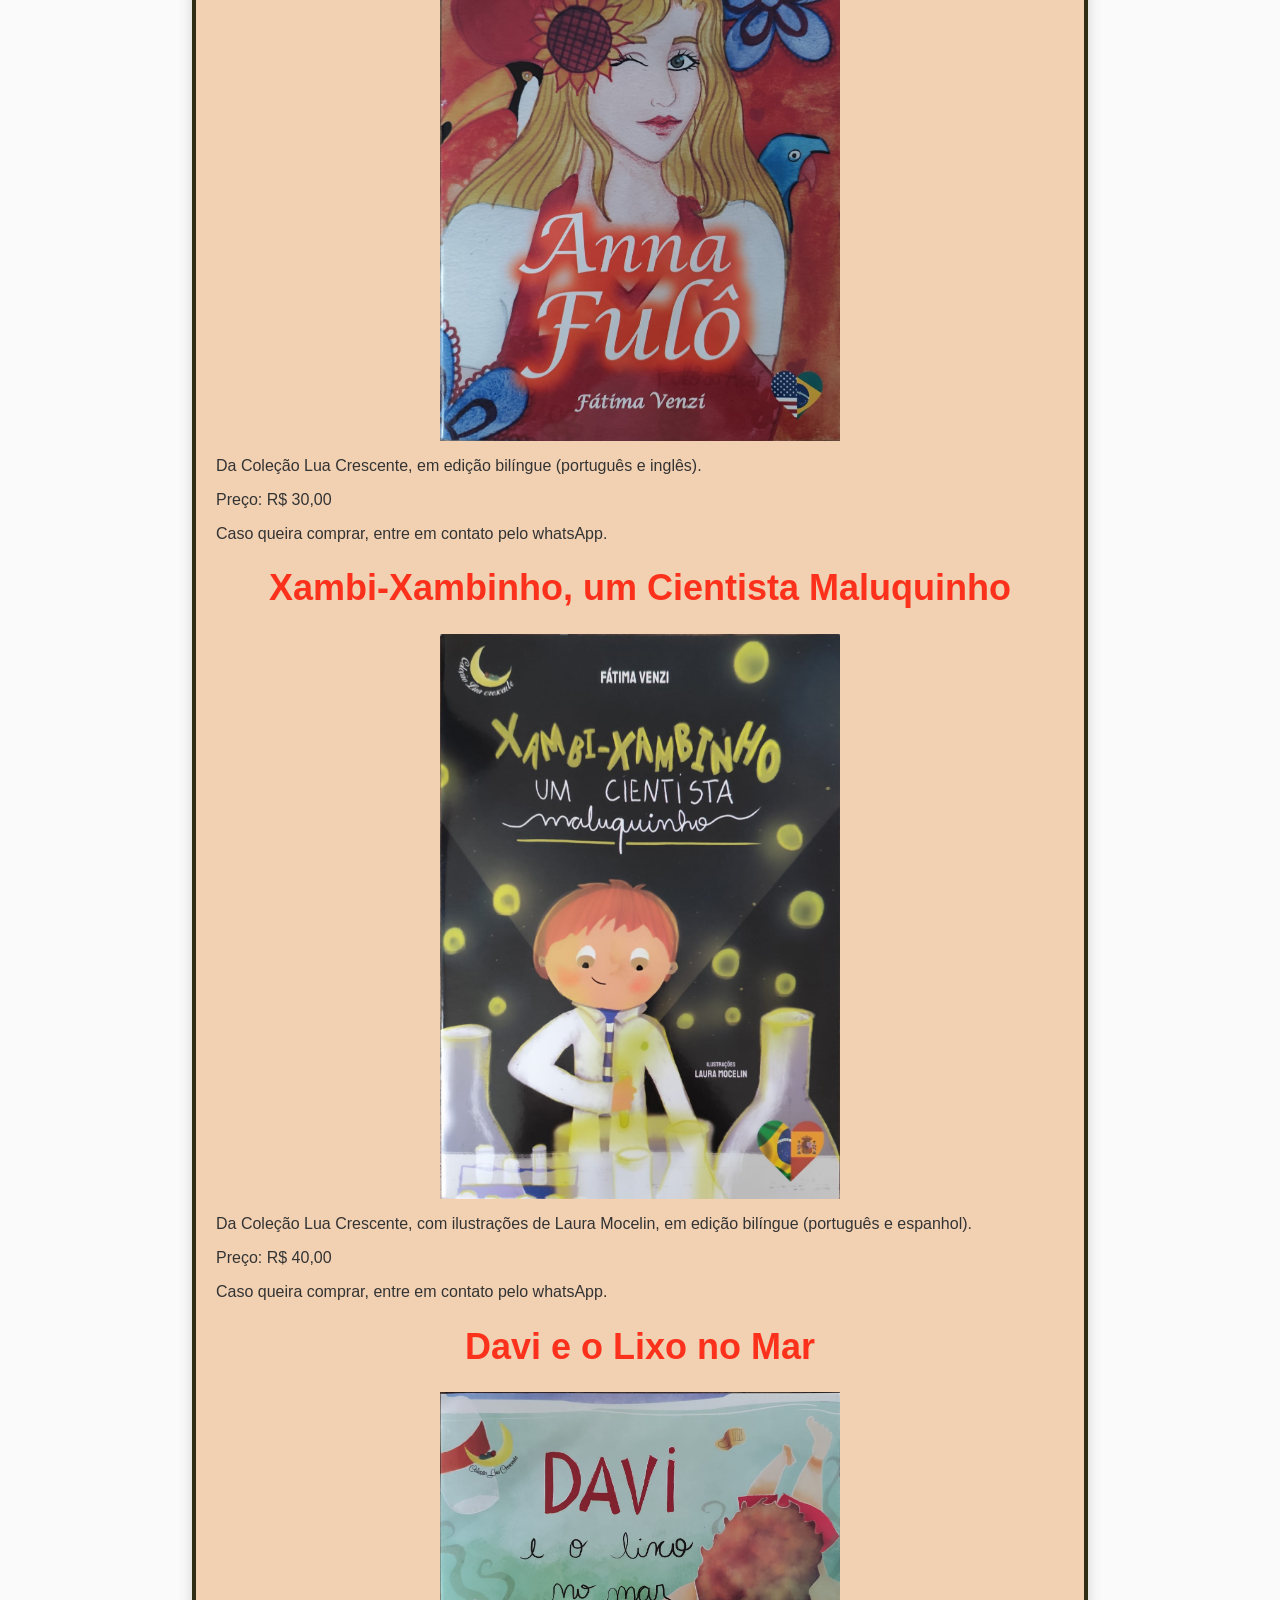
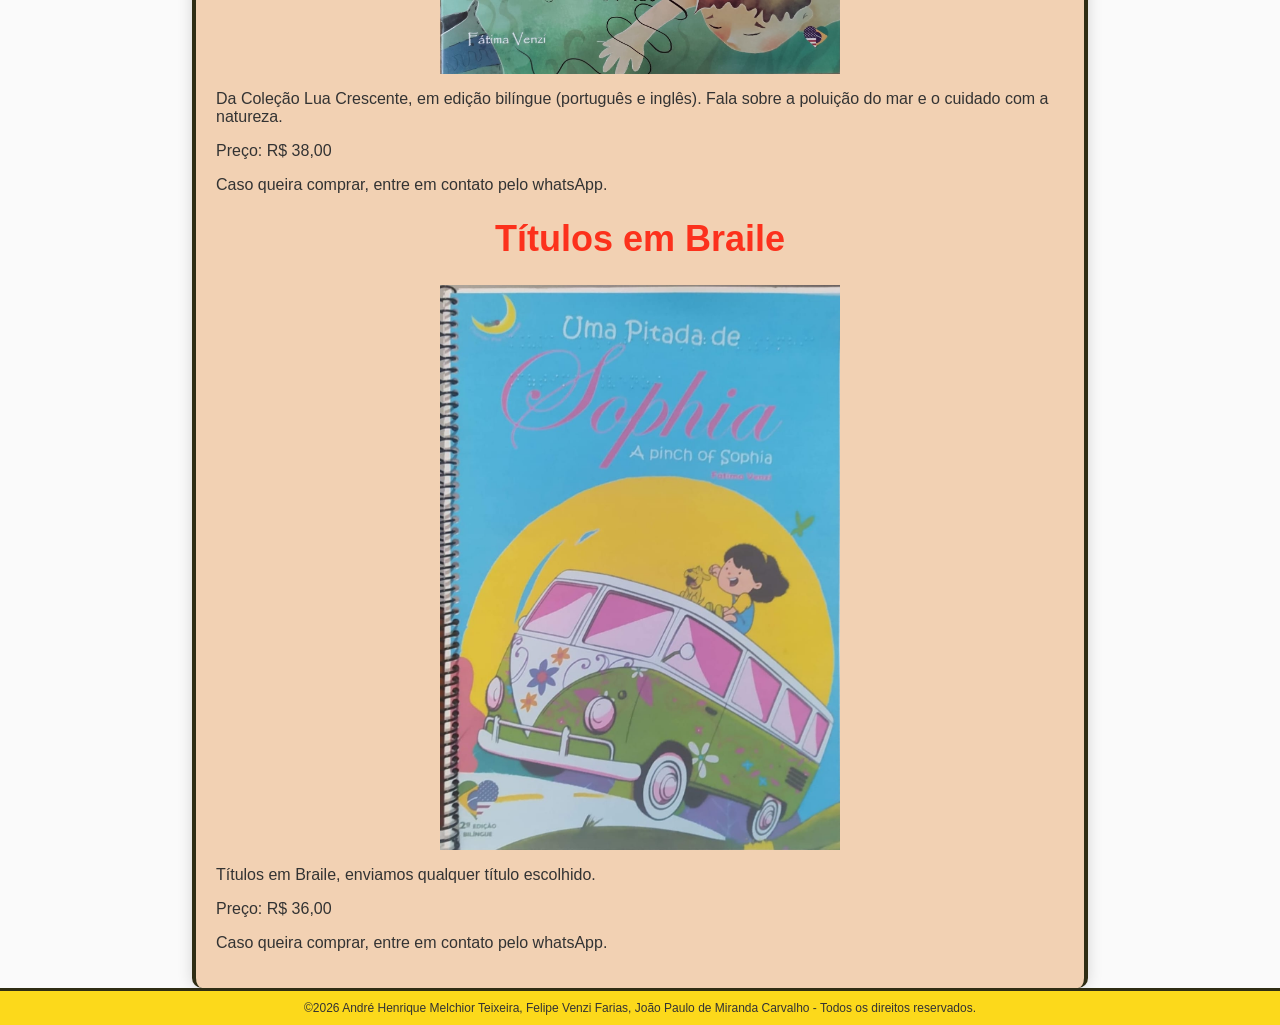
<file: Loja.html>
<!DOCTYPE html>
<html lang="pt-br">
<head>
    <meta charset="UTF-8">
    <meta name="viewport" content="width=device-width, initial-scale=1.0">
    <title>Loja</title>
    <link rel="stylesheet" href="style.css">
</head>
<body>
    <div class="container">
        <header>
            <nav>
                <div class="logo">
                    <a href="index.html"><img src="pasta-de-img/logo.png" alt="logo com fita do quebra-cabeça e o escrito: Fátima Venzi, Autora autista"></a>
                    <a href="index.html" class="titulo">Fátima Venzi - autora de livros infantis</a>
                </div>
                <div>
                    <ul>
                        <li><a href="index.html">Página inicial</a></li>
                        <li><a href="Autora.html">Autora</a></li>
                        <li><a href="Livros.html">Livros</a></li>
                        <li><a href="Loja.html" class="ativo">Loja</a></li>
                        <li><a href="Contato.html">Contato</a></li>
                    </ul>
                </div>
            </nav>
            <img src="pasta-de-img/banner.jpeg" alt="Banner ilustrado de Fátima Venzi, assessora literária, coordenadora e autora. Ela aparece escrevendo em um caderno, cercada por gatos, um cachorro, livros e outros elementos ligados à literatura. O banner destaca seus 28 anos de atuação promovendo a leitura, a escrita e projetos de formação humana por meio da literatura." class="banner">
        </header>
        <main>
            <h1>Loja</h1>
            <p>Conheça os livros da Fátima Venzi. São histórias reais e bilíngues, para crianças da primeira e da segunda infância e também para o público infanto-juvenil.</p>

            <h1>Uma Pitada de Sophia</h1>
            <img src="/pasta-de-img/uma-pitada-de-sophia.jpeg" alt="Capa do livro Uma Pitada de Sophia, de Fátima Venzi. Em fundo rosa, o título aparece em destaque, com a palavra “Sophia” em letras grandes verdes. Na parte inferior, uma menina sorridente de cabelos escuros está sentada sobre uma kombi estilizada nas cores verde e branca, decorada com flores e arabescos coloridos. Ao fundo, há um grande círculo amarelo que lembra o sol e pequenos elementos da natureza, como uma borboleta. As ilustrações são de Felipe Reis.">
            <p>Livro da editora Art Letras, com ilustrações de Felipe Reis. Conta a história real da Sophia, uma menina que tem a Síndrome de Treacher Collins, e ensina as crianças a respeitarem as diferenças. Para crianças de 0 a 5 anos.</p>
            <p>Preço: R$ 40,00</p>
            <p>Caso queira comprar, entre em contato pelo whatsApp.</p>

            <h1>Uma Pitada de Sophia (A Pinch of Sophia)</h1>
            <img src="pasta-de-img/Sophia-bilingue.jpeg" alt="Capa do livro uma pitada de sophia, segunda edição bilíngue">
            <p>Segunda edição bilíngue (português e inglês) da história da Sophia, da Coleção Lua Crescente, para crianças de 6 a 11 anos.</p>
            <p>Preço: R$ 35,00</p>
            <p>Caso queira comprar, entre em contato pelo whatsApp.</p>

            <h1>Todos os Gatos</h1>
            <img src="pasta-de-img/Todos-os-gatos.jpeg" alt="Capa do livro Todos os Gatos, de Fátima Venzi. O fundo é azul com textura de lápis de cor. No centro, há um desenho detalhado do rosto de um gato visto de frente, com pelagem preta, branca e laranja, nariz rosado e olhos de cores diferentes: o esquerdo amarelo e o direito azul. O título aparece na parte superior em letras rosas com contorno claro, e o nome da autora logo abaixo em branco.">
            <p>Primeira edição limitada. O livro fala sobre o cuidado e a proteção aos animais, o respeito à diversidade, a inclusão e a empatia. Para crianças de 0 a 5 anos.</p>
            <p>Preço: R$ 35,00</p>
            <p>Caso queira comprar, entre em contato pelo whatsApp.</p>

            <h1>Todos os Gatos</h1>
            <img src="/pasta-de-img/Gatos-bilingue.jpeg" alt="capa do livro">
            <p>Segunda edição bilíngue. O livro fala sobre o cuidado e a proteção aos animais, o respeito à diversidade, a inclusão e a empatia. Para crianças de 6 a 11 anos.</p>
            <p>Preço: R$ 30,00</p>
            <p>Caso queira comprar, entre em contato pelo whatsApp.</p>

            <h1>O Menino que Decidiu Vencer</h1>
            <img src="pasta-de-img/Menino-venceu.jpeg" alt="Capa do livro 'O menino que decidiu vencer', de Fátima Venzi. Em um fundo de tons escuros e abstratos, com traços geométricos e pinceladas em diversas cores, aparece a imagem de um menino de cabelos escuros em atitude de oração, com as mãos unidas e os olhos fechados. Ao fundo, vê-se uma composição artística com um rosto humano parcialmente sobreposto, criando um efeito de reflexão e introspecção. O título está destacado ao centro em letras grandes e claras. No canto superior esquerdo, aparece o selo da coleção Lua Crescente, representado por uma lua amarela.">
            <p>Da Coleção Lua Crescente, em edição bilíngue (português e espanhol). Uma história real de superação e coragem.</p>
            <p>Preço: R$ 35,00</p>
            <p>Caso queira comprar, entre em contato pelo whatsApp.</p>

            <h1>Anna Fulô</h1>
            <img src="pasta-de-img/anna-fulo.jpeg" alt="Capa do livro Anna Fulô, de Fátima Venzi. Em um fundo com tons quentes de vermelho e laranja, aparece a ilustração de uma jovem loira de cabelos longos, usando vestido vermelho e piscando um dos olhos. Uma flor de girassol adorna seus cabelos. Ao redor da personagem há elementos coloridos inspirados na fauna e na cultura brasileira, incluindo um tucano, uma arara azul e flores decorativas. O título está em destaque no centro da capa, em letras brancas grandes. No canto superior esquerdo, aparece o selo da coleção Lua Crescente.">
            <p>Da Coleção Lua Crescente, em edição bilíngue (português e inglês).</p>
            <p>Preço: R$ 30,00</p>
            <p>Caso queira comprar, entre em contato pelo whatsApp.</p>

            <h1>Xambi-Xambinho, um Cientista Maluquinho</h1>
            <img src="pasta-de-img/xambi-xambinho.jpeg" alt="Capa do livro Xambi-Xambinho: um cientista maluquinho, de Fátima Venzi. Em um fundo escuro, iluminado por pequenos pontos amarelos que lembram luzes ou partículas brilhantes, aparece uma criança ruiva vestida com jaleco de cientista, segurando um tubo de ensaio. Ao redor dela há frascos e materiais de laboratório. O título está destacado na parte superior em letras amarelas e brancas. No canto superior esquerdo, aparece o selo da coleção Lua Crescente, e na parte inferior consta o crédito das ilustrações de Laura Mocelin.">
            <p>Da Coleção Lua Crescente, com ilustrações de Laura Mocelin, em edição bilíngue (português e espanhol).</p>
            <p>Preço: R$ 40,00</p>
            <p>Caso queira comprar, entre em contato pelo whatsApp.</p>

            <h1>Davi e o Lixo no Mar</h1>
            <img src="/pasta-de-img/davi-e-o-lixo-no-mar.jpeg" alt="Capa do livro Davi e o lixo no mar, de Fátima Venzi. Em fundo com tons suaves de azul e verde que remetem ao ambiente marinho, aparece uma criança de cabelos cacheados mergulhando de cabeça para baixo na água. Linhas onduladas sugerem algas ou correntes marinhas. O título está centralizado, com “Davi” em letras vermelhas grandes e o restante em escrita cursiva preta. No canto inferior esquerdo, há uma garrafa parcialmente submersa, reforçando o tema da poluição marinha. No canto superior esquerdo, aparece o selo da coleção Lua Crescente.">
            <p>Da Coleção Lua Crescente, em edição bilíngue (português e inglês). Fala sobre a poluição do mar e o cuidado com a natureza.</p>
            <p>Preço: R$ 38,00</p>
            <p>Caso queira comprar, entre em contato pelo whatsApp.</p>

            <h1>Títulos em Braile</h1>
            <img src="/pasta-de-img/Braile.jpeg" alt="capa do livro em braile">
            <p>Títulos em Braile, enviamos qualquer título escolhido.</p>
            <p>Preço: R$ 36,00</p>
            <p>Caso queira comprar, entre em contato pelo whatsApp.</p>
        </main>
        <footer>
            &copy2026 André Henrique Melchior Teixeira, Felipe Venzi Farias, João Paulo de Miranda Carvalho - Todos os direitos reservados.
        </footer>
    </div>
</body>
</html>
</file>
<file: style.css>
:root {
    --cor-fundo: #FAFAFA;
    --cor-nav: #FCD91B;
    --cor-botões: #2F1CFC;
    --cor-textosdestaque: #FC311C;
    --cor-bordas: #2F2D14;
    --cor-fundomain: #F2D1B3;
}

body {
    margin: 0;
    background: var(--cor-fundo);
    font-family: Arial;
    color: #333333;
}

h1 {
    text-align: center;
    color: var(--cor-textosdestaque);
    font-size: 36px;
}

.container {
    display: grid;
    grid-template-rows: auto auto 1fr auto;
    min-height: 100vh;
}

header {
    color: var(--cor-textosdestaque);
    border-bottom: 3px solid var(--cor-bordas);
}

.banner {
    width: 100%;
    height: auto; /* mantém proporção */
    object-fit: contain; /*sempre a tela inteira nao deixa ser cortada*/
    display: block;
}

nav {
    background: var(--cor-nav);
    display: flex;
    justify-content: space-between;
    align-items: center;
    border-bottom: 3px solid var(--cor-bordas);
    padding: 5px;
}

nav ul {
    list-style: none;
    margin: 0;
    padding: 15px;
    display: flex;
    justify-content: flex-end;
    gap: 30px;
    flex: 1;
}

nav ul li a {
  color: var(--cor-botões); /*Digo qual a cor que eu quero usar para o texto que fica no painel de nav */
  position: relative; /* Se torna o elemento pai, para que os outros objetos fiquem presos a esse */
  display: inline-block;  /*Configura o comportamento de elementos em linha, ao invés de um embaixo do outro */
  text-decoration: none; /* Tira a decoração dos textos (O estilo de links) */
}

nav ul li a::after,
nav ul li a::before {
  content: '';  /* Informar a criação do pseudo - elemento (Importante para o after e before funcionar) */
  position: absolute; /* Utilizar o layout do elemento pai */
  width: 100%;
  height: 2px;
  background: var(--cor-textosdestaque);
  bottom: -5px; 
  left: 0;
  transform: scaleX(0);
  transform-origin: right; /* Começa a preencher pela direita */
  transition: transform 0.4s ease-out; 
}

nav ul li a::before {
  top: -5px; /* De onde vai começar */
  transform-origin: left; /* Começa pela esquerda a animação*/
}

nav ul li a:hover::after,
nav ul li a:hover::before {
  transform: scaleX(1); /* Ele quer sair do 0 pra 1 (preenchido) */
}

nav ul li a.ativo {
  font-weight: bold;
}

.logo {
    display: flex;
    align-items: center;
    font-size: 24px;
    gap: 15px;
}

.logo img {
    height: 50px;
    width: auto;
    display: block;
}

.titulo {
    text-decoration: none;
    color: var(--cor-botões);
}

main {
    padding: 20px;
    margin: 0 15%;
    border-radius: 10px;
    text-align: left;
    background: var(--cor-fundomain);
    border-left: 4px solid var(--cor-bordas);
    box-shadow: 0 0 15px rgb(0, 0, 0, 0.15);
    border-right: 4px solid var(--cor-bordas);
}

main img {
    width: 400px;
    display: block;
    margin-left: auto;
    margin-right: auto;
}

main video {
    width: 500px;
    display: block;
    margin-left: auto;
    margin-right: auto;
}

.separar {
    display: flex;
    flex-direction: column;
    gap: 20px;
}

footer {
    background: var(--cor-nav);
    border-top: 3px solid var(--cor-bordas);
    font-size: 12px;
    text-align: center;
    padding: 10px;
}

p {
    font-size: 16px;
}

.video {
    width: 500px;
    display: block;
    margin-left: auto;
    margin-right: auto;
}

.spy {
    margin-left: 150px;
}

.retrato {
    height: 300px;
    width: auto;
}

        .WhatsApp {
            background-color: #25d366;
            color: #ffffff;
            font-family: Arial;
            font-size: 16px;
            text-transform: none;
            border-radius: 50px;
            border: none;

            display: inline-flex;
            align-items: center;
            justify-content: center;
            padding: 0.75rem 1.5rem;

            cursor: pointer;
            transform: 0.3s ease;
            text-decoration: none;
            line-height: 1.5;
        }

        .WhatsApp:hover {
            transform: scale(1.05);
        }

        .video {
            align-items: center;
        }

        .instagram {
            background: linear-gradient(45deg, #f09433, #bc1888);
            color: #ffffff;
            font-family: Arial;
            font-size: 16px;
            text-transform: none;
            border-radius: 50px;
            border: none;

            display: inline-flex;
            align-items: center;
            justify-content: center;
            padding: 0.75rem 1.5rem;

            transition: all 0.3s ease;
            text-decoration: none;
            line-height: 1.5;
        }

        .instagram:hover {
            transform: scale(1.05);
        }

        .links {
            display: flex;
            gap: 20px;
            justify-content: center;
        }

        .blogspot {
            background-color: #f38a36;
            color: #ffffff;
            font-family: Arial;
            font-size: 16px;
            text-transform: none;
            border-radius: 50px;
            border: none;

            display: inline-flex;
            align-items: center;
            justify-content: center;
            padding: 0.75rem 1.5rem;

            transition: all 0.3s ease;
            text-decoration: none;
            line-height: 1.5;
        }

        .blogspot:hover {
            transform: scale(1.05);
        }

        .facebook {
            background-color: #1877f2;
            color: #ffffff;
            font-family: Arial;
            font-size: 16px;
            text-transform: none;
            border-radius: 50px;
            border: none;

            display: inline-flex;
            align-items: center;
            justify-content: center;
            padding: 0.75rem 1.5rem;

            transition: all 0.3s ease;
            text-decoration: none;
            line-height: 1.5;
        }

        .facebook:hover {
            transform: scale(1.05);
        }
</file>
